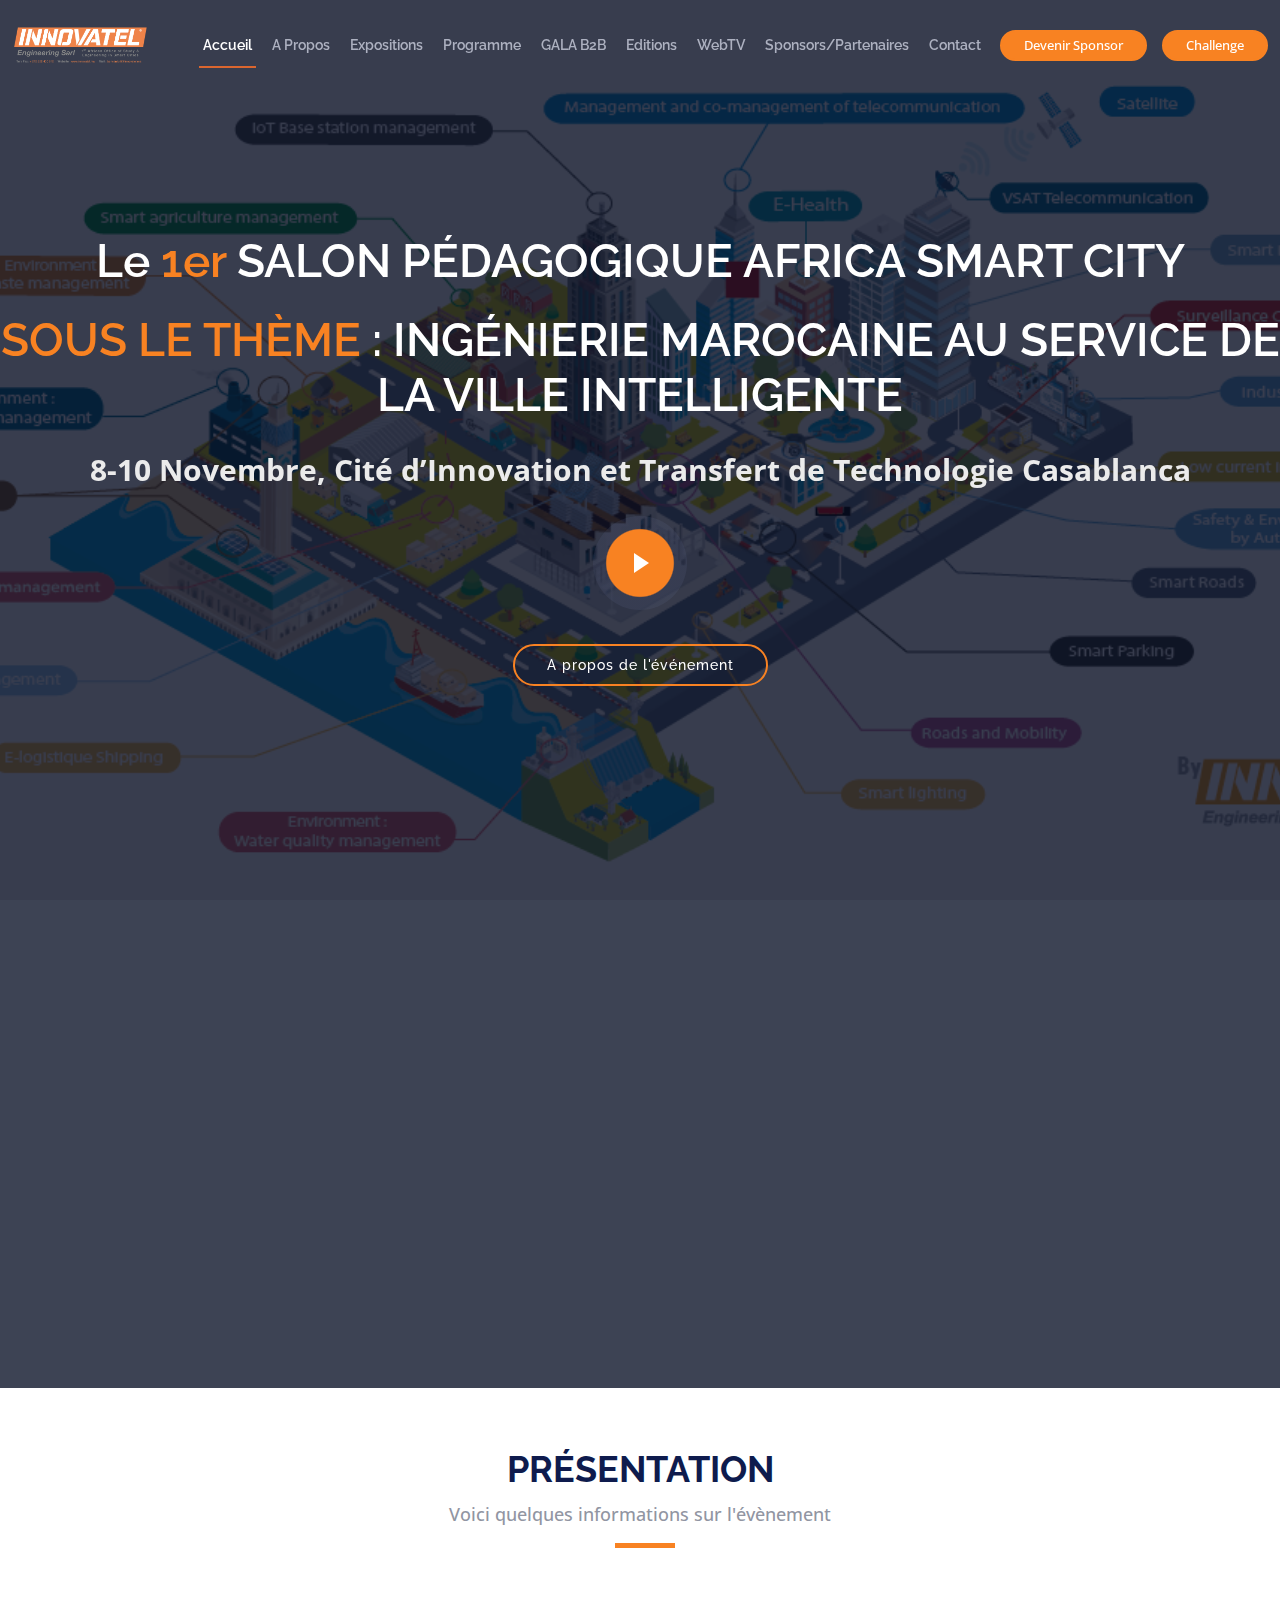
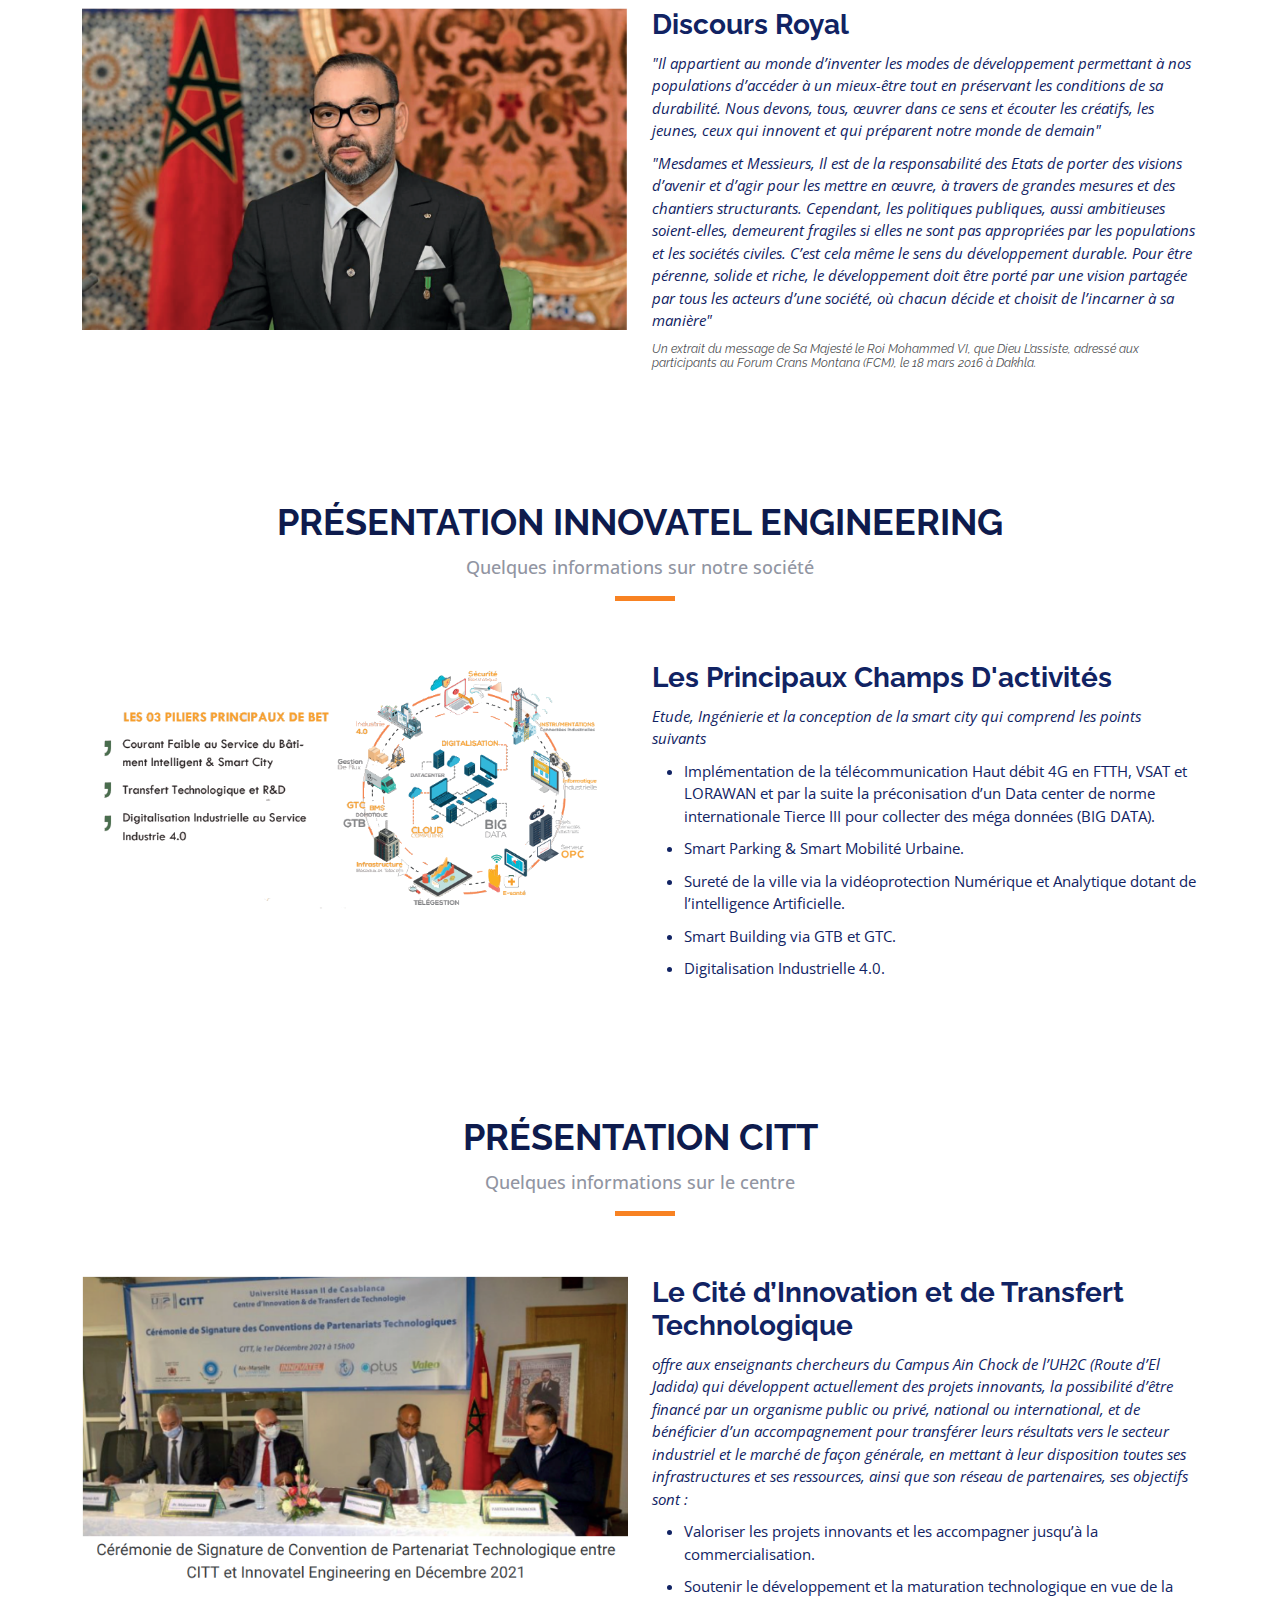
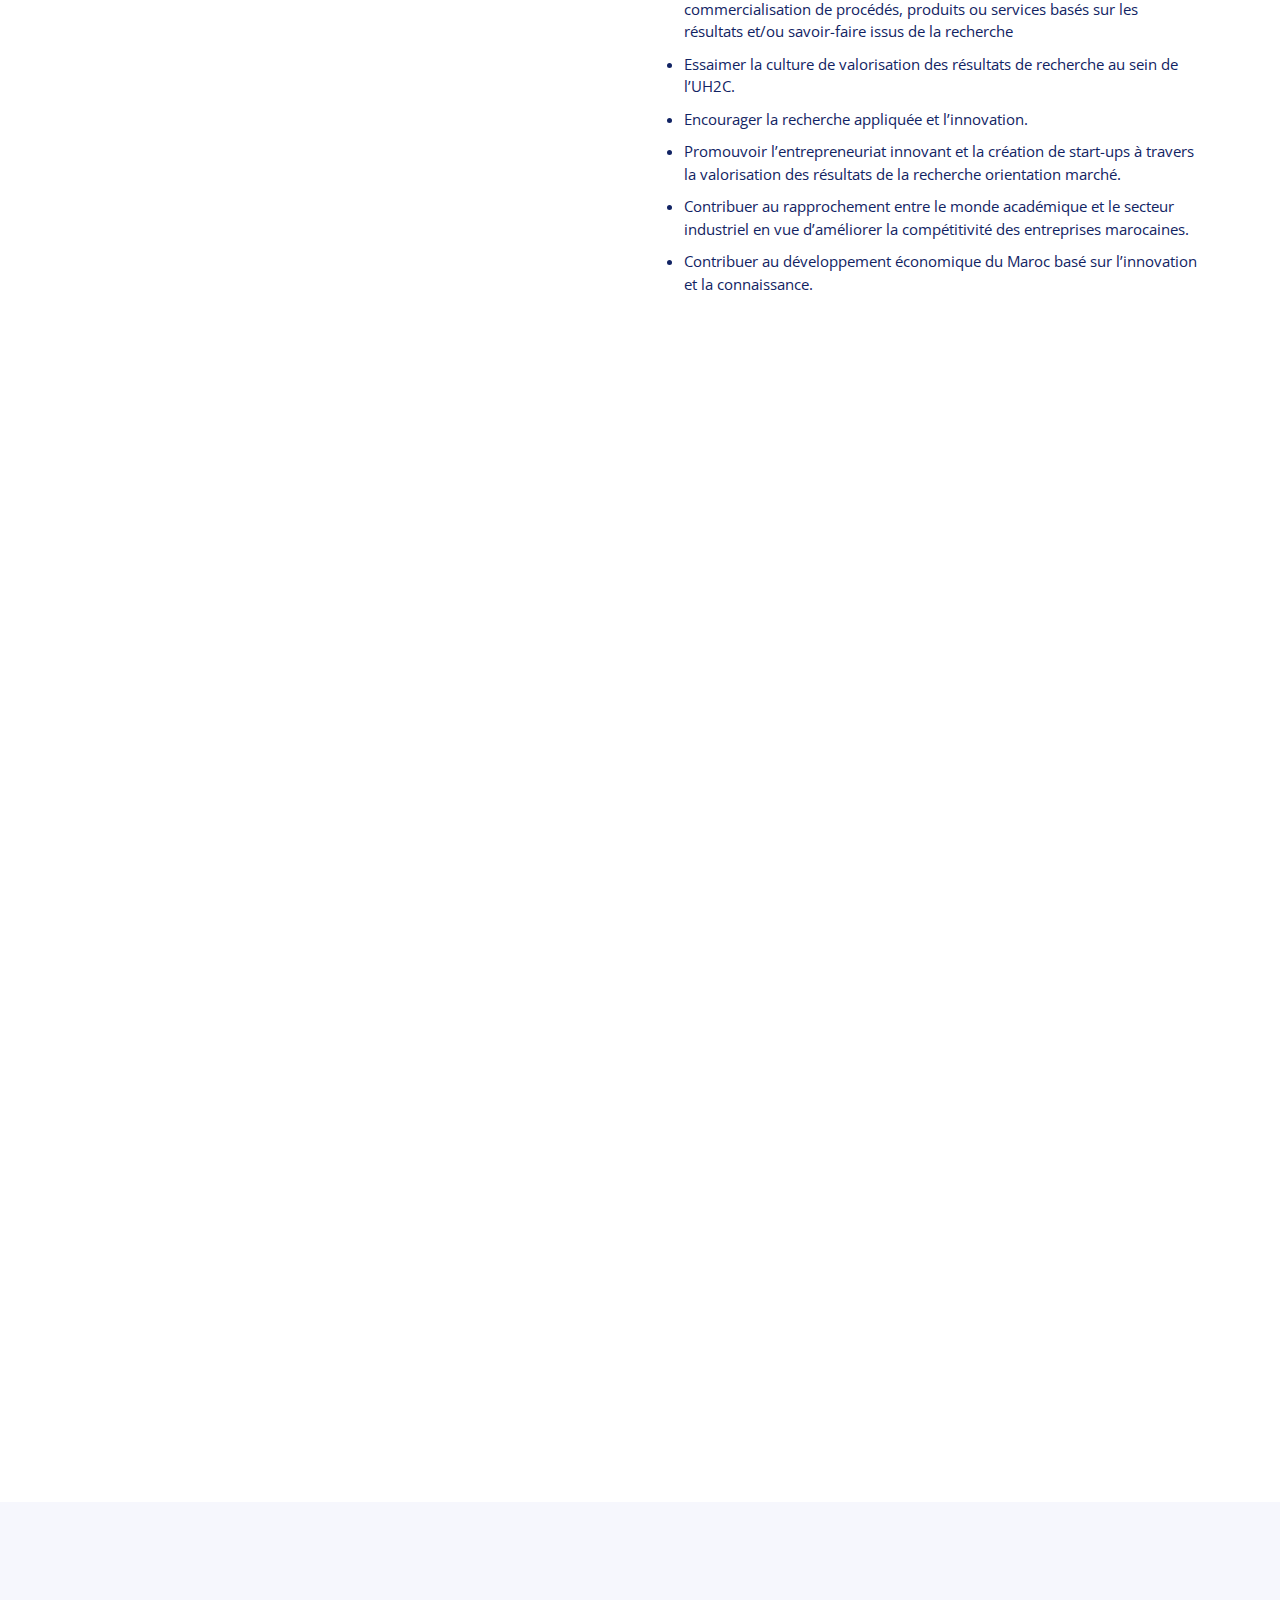
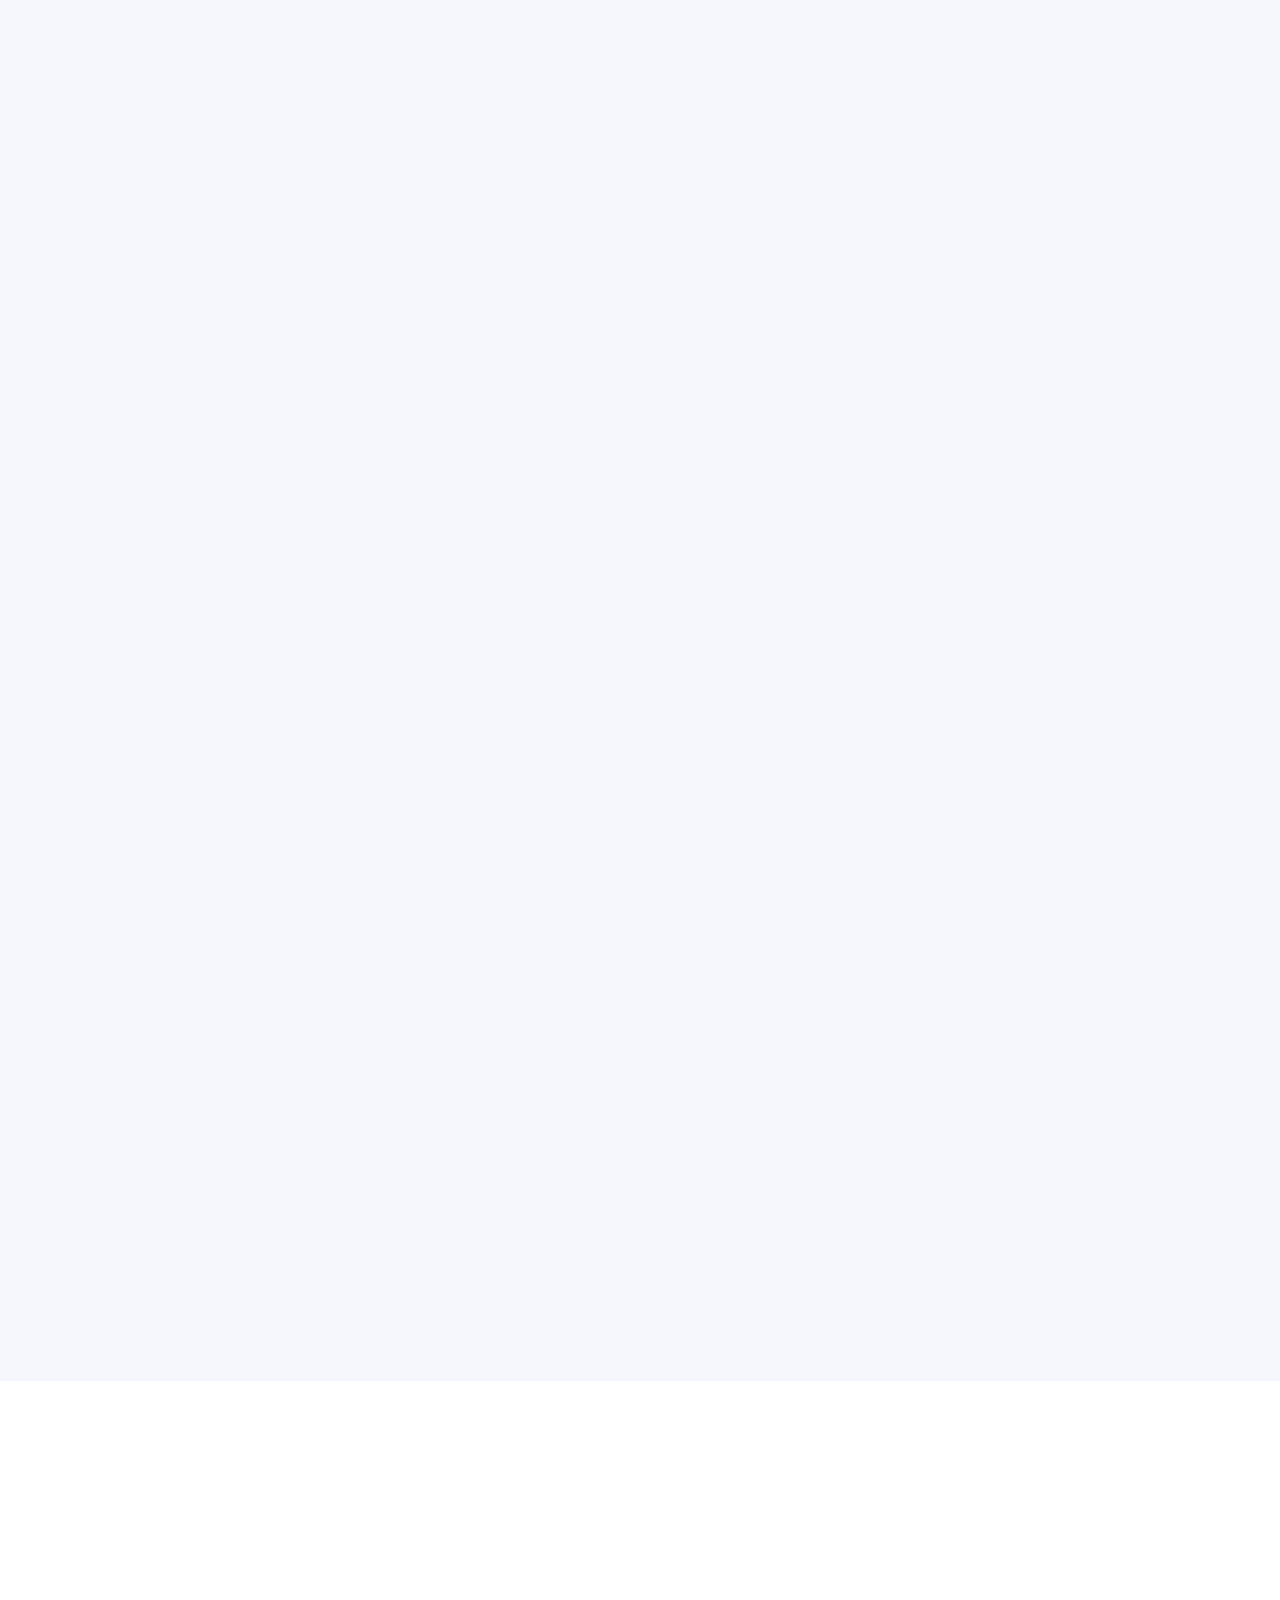
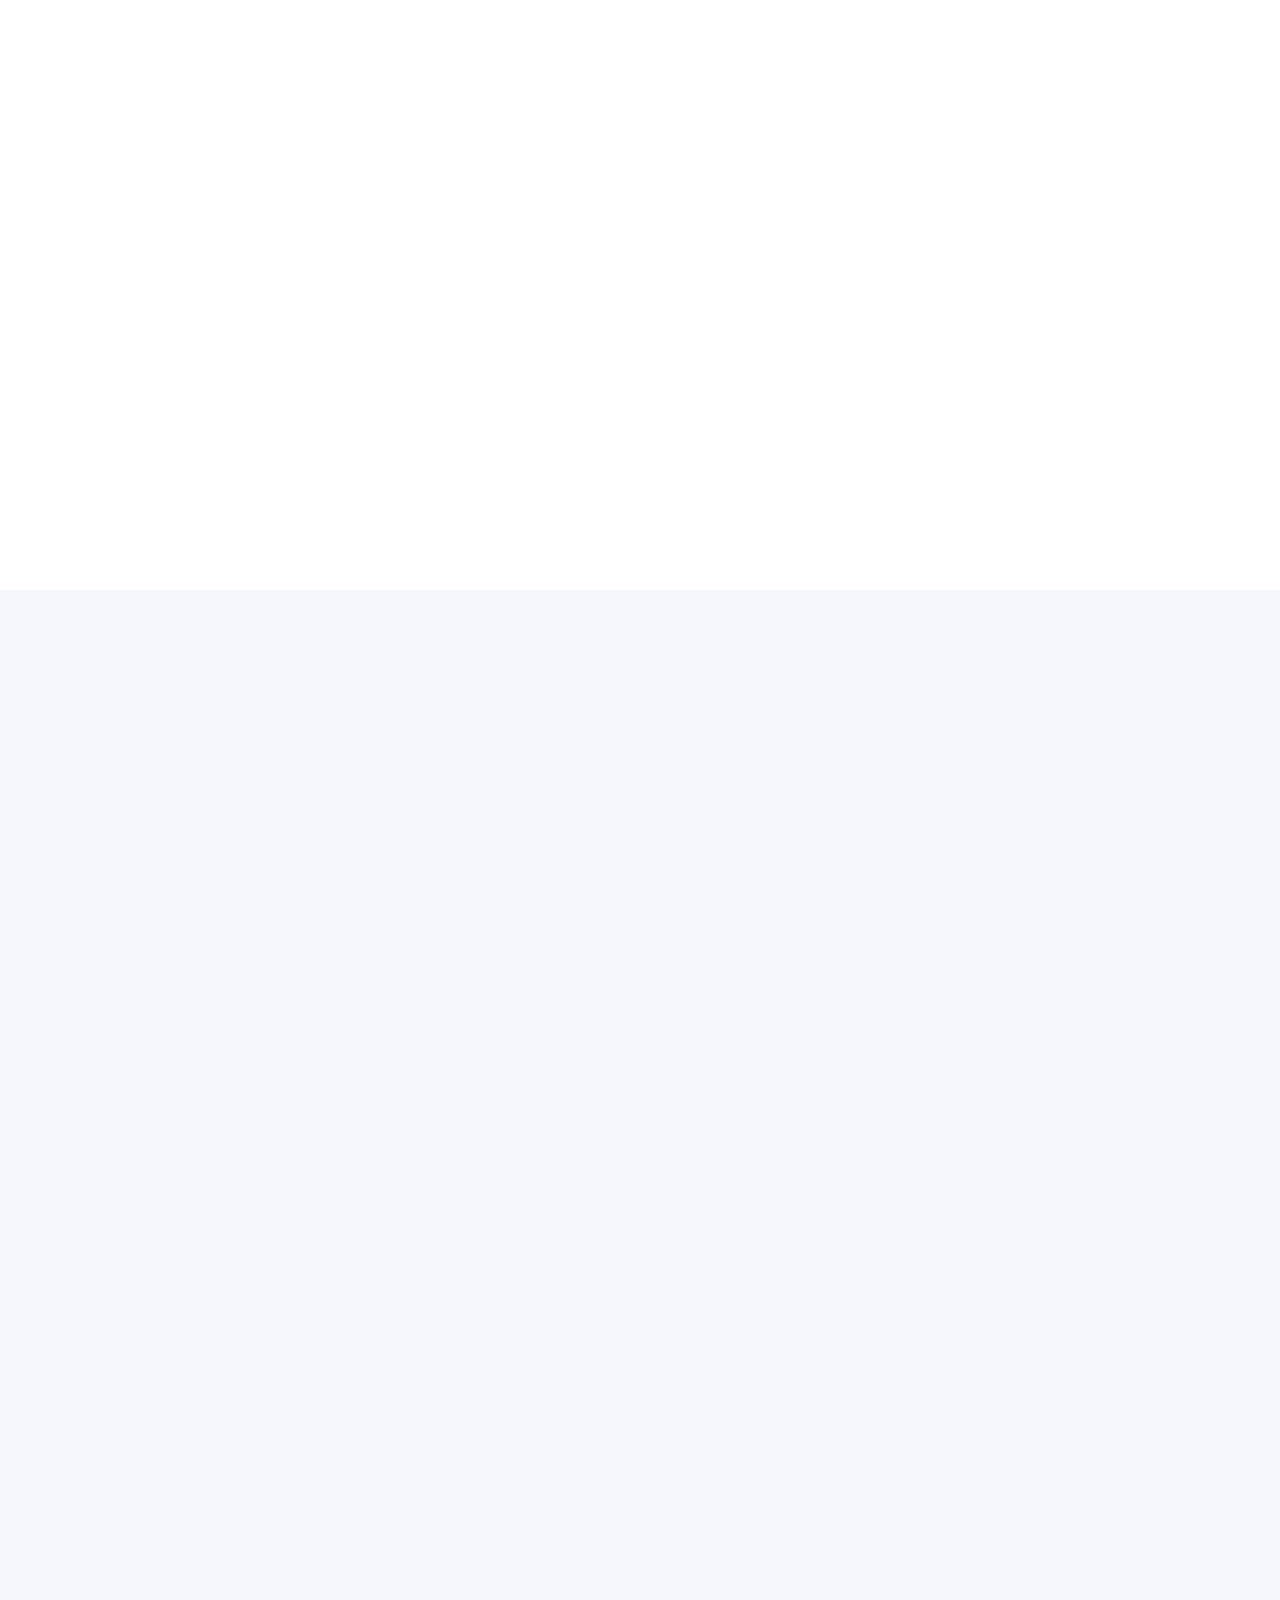
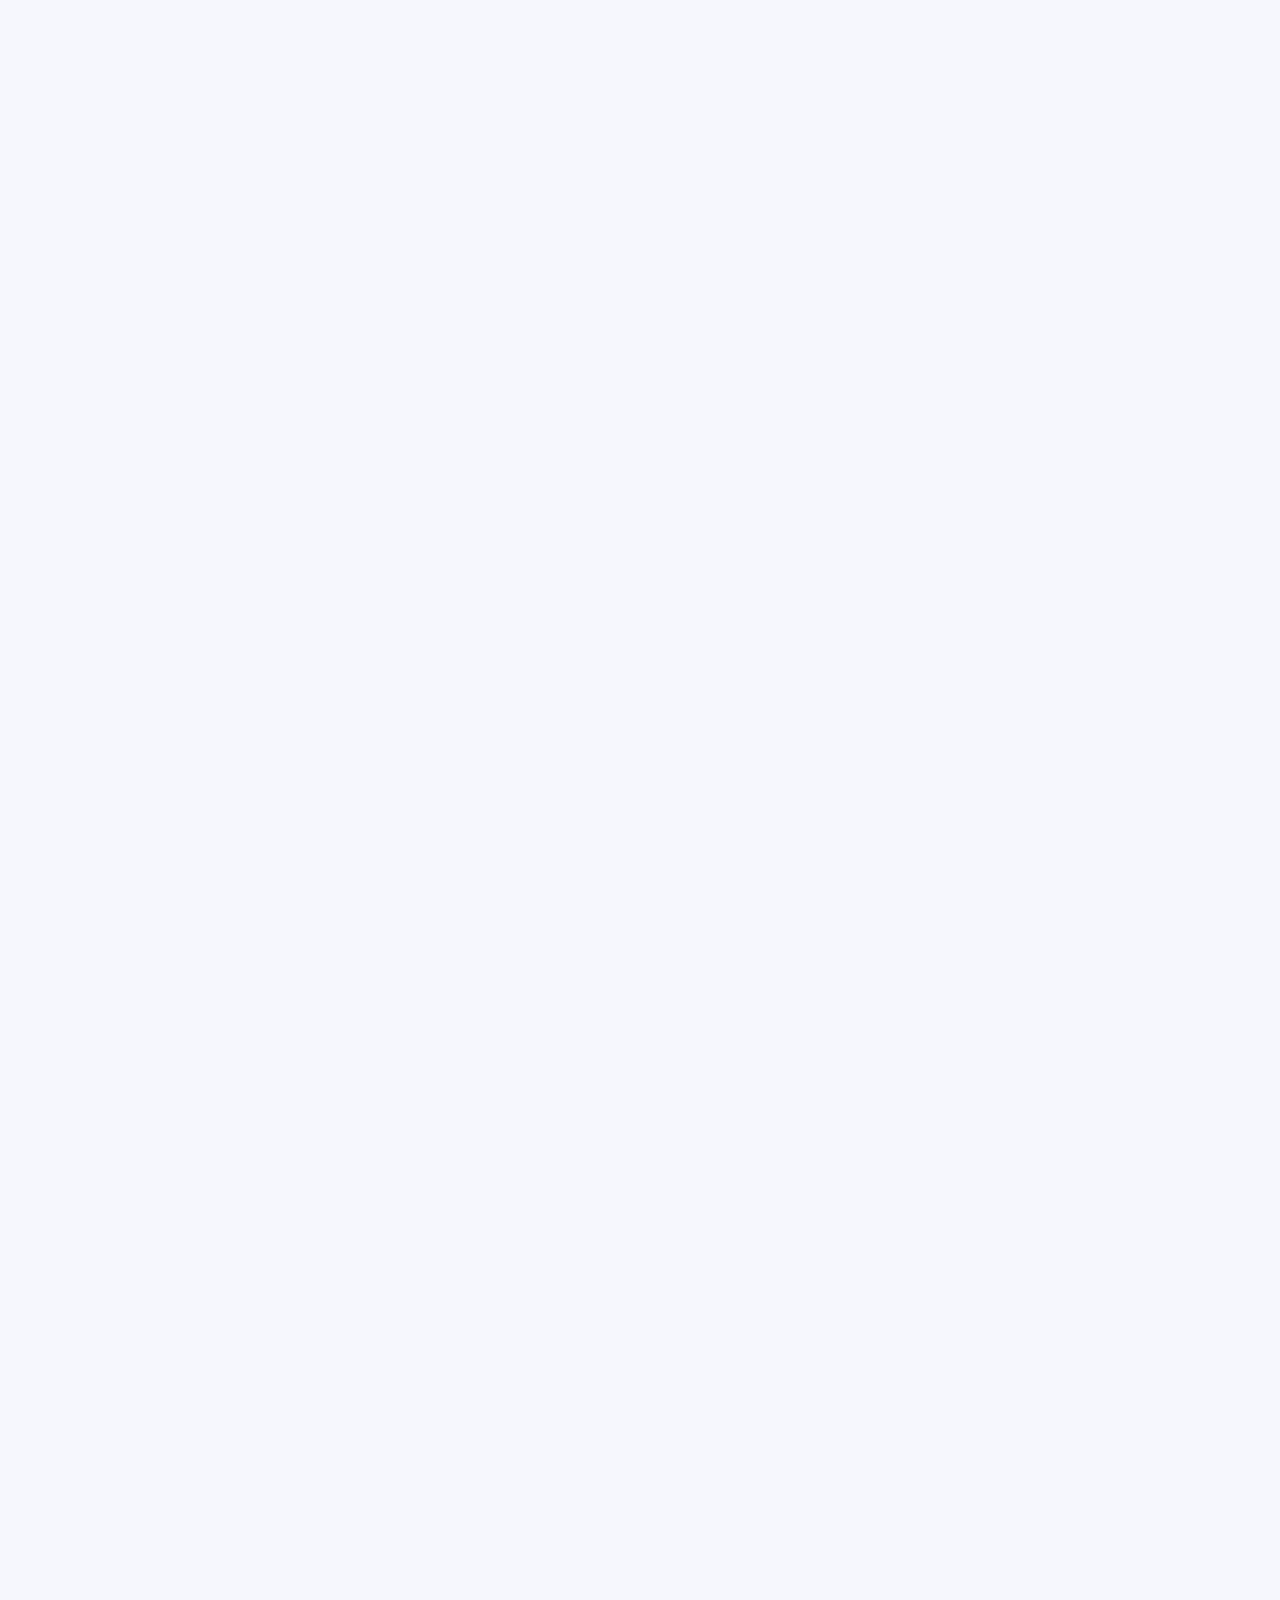
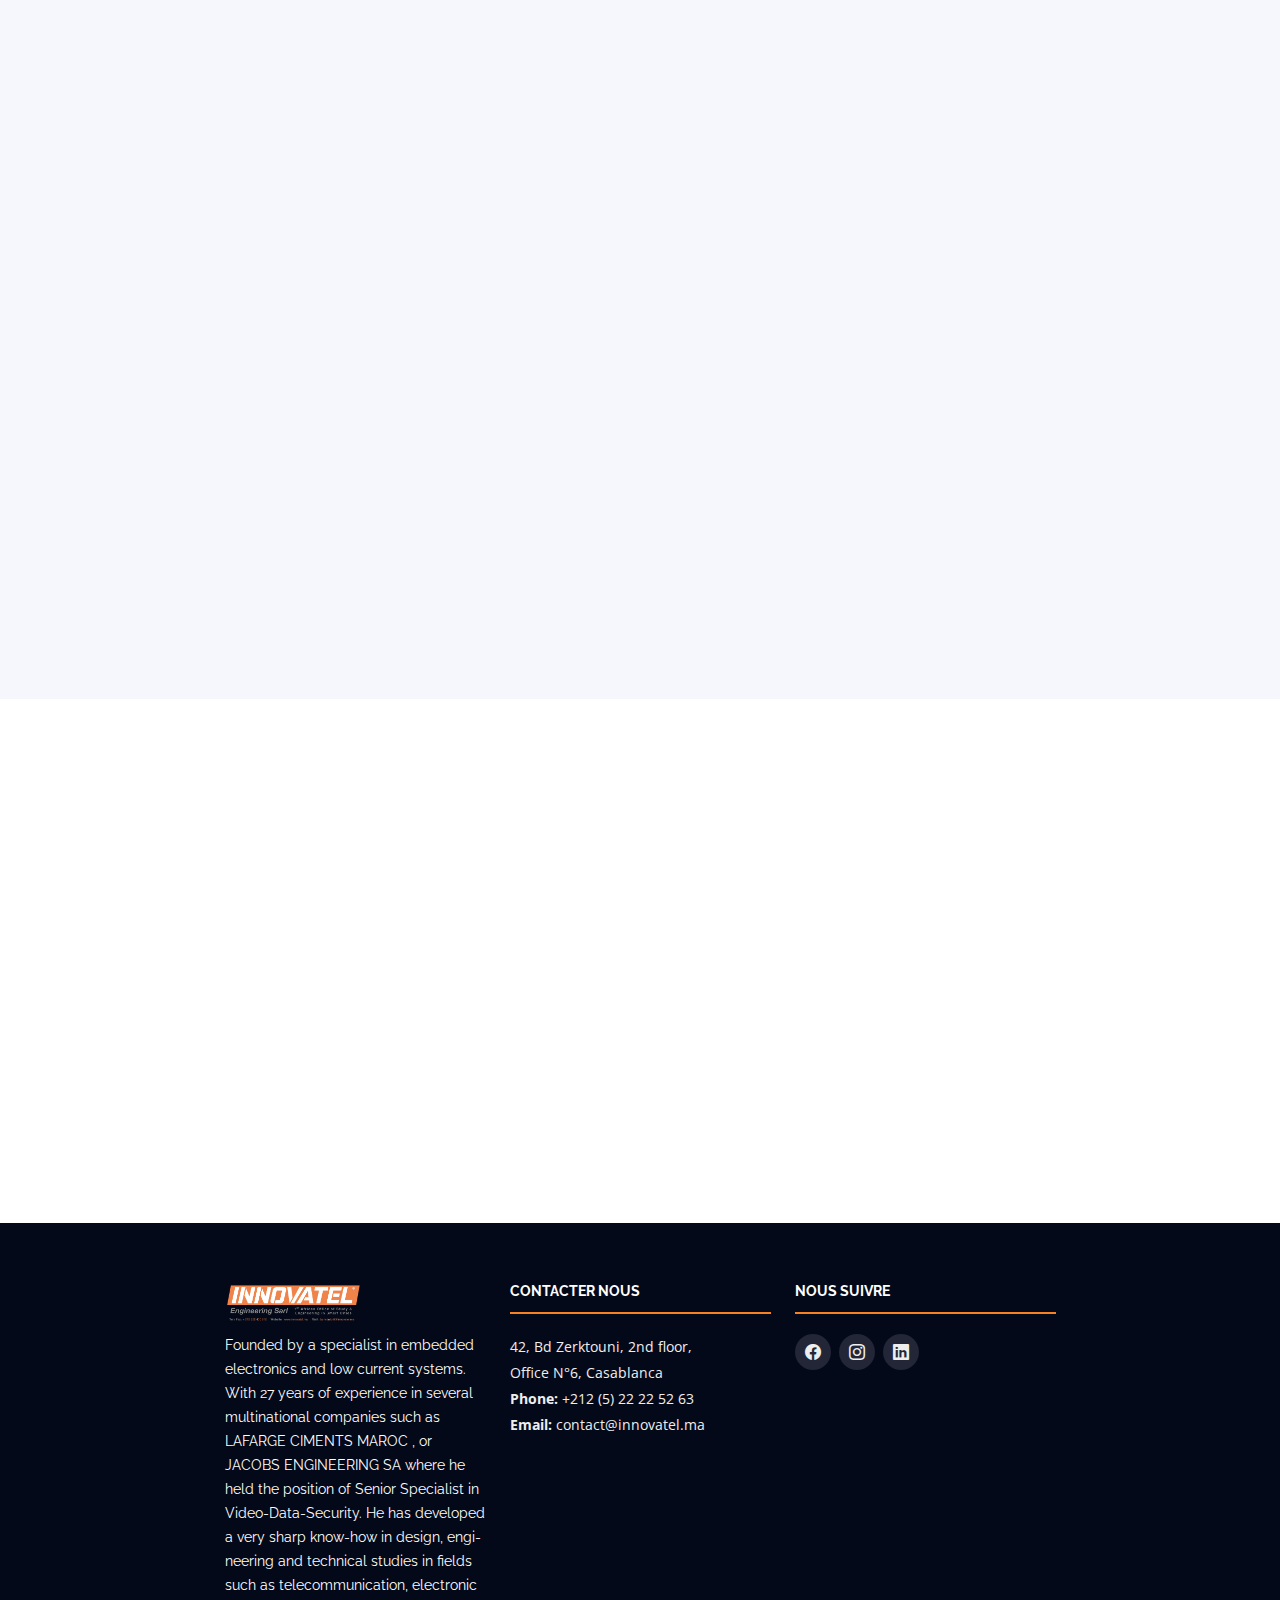
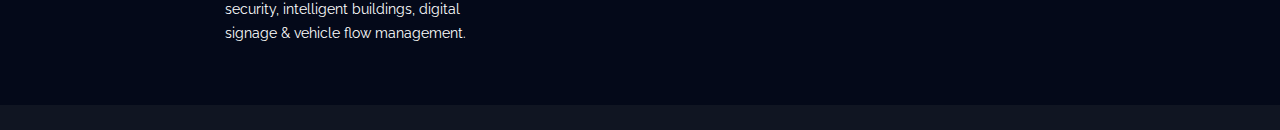
<file: TheEvent/index.html>
<!DOCTYPE html>
<html lang="en">

<head>
	<meta charset="utf-8">
	<meta content="width=device-width, initial-scale=1.0" name="viewport">

	<title>Event - Innovatel</title>
	<meta content="" name="description">
	<meta content="" name="keywords">

	<!-- Favicons -->
	<link href="assets/img/Inno-logo.png" rel="icon">

	<!-- Google Fonts -->
	<link
		href="https://fonts.googleapis.com/css?family=Open+Sans:300,300i,400,400i,700,700i|Raleway:300,400,500,700,800"
		rel="stylesheet">

	<!-- Vendor CSS Files -->
	<link href="assets/vendor/aos/aos.css" rel="stylesheet">
	<link href="assets/vendor/bootstrap/css/bootstrap.min.css" rel="stylesheet">
	<link href="assets/vendor/bootstrap-icons/bootstrap-icons.css" rel="stylesheet">
	<link href="assets/vendor/glightbox/css/glightbox.min.css" rel="stylesheet">
	<link href="assets/vendor/swiper/swiper-bundle.min.css" rel="stylesheet">

	<!-- Template Main CSS File -->
	<link href="assets/css/style.css" rel="stylesheet">
</head>

<body>

	<!-- ======= Header ======= -->
	<header id="header" class="d-flex align-items-center ">
		<div class="container-fluid container-xxl d-flex align-items-center">

			<div id="logo" class="me-auto">
				<a href="index.php" class="scrollto"><img src="assets/img/Inno-logo.png" alt="" title=""></a>
			</div>

			<nav id="navbar" class="navbar order-last order-lg-0">
				<ul>
					<li><a class="nav-link scrollto active" href="#hero">Accueil</a></li>
					<li><a class="nav-link scrollto" href="#about">A Propos</a></li>
					<li><a class="nav-link scrollto" href="#speakers">Expositions</a></li>
					<li><a class="nav-link scrollto" href="#schedule">Programme</a></li>
					<li><a class="nav-link scrollto" href="#venue">GALA B2B</a></li>
					<li><a class="nav-link scrollto" href="#hotels">Editions</a></li>
					<li><a class="nav-link scrollto" href="webtv.html">WebTV</a></li>
					<li><a class="nav-link scrollto" href="Sponsors.html">Sponsors/Partenaires</a></li>
					<li><a class="nav-link scrollto" href="#contact">Contact</a></li>
				</ul>
				<i class="bi bi-list mobile-nav-toggle"></i>
			</nav><!-- .navbar -->
			<a class="buy-tickets scrollto" href="#supporters">Devenir Sponsor</a>
			<a class="buy-tickets scrollto" href="Challenge/index.html">Challenge</a>
		</div>
	</header><!-- End Header -->

	<!-- ======= Hero Section ======= -->
	<section id="hero">
		<div class="hero-container" data-aos="zoom-in" data-aos-delay="100">
			<h1 class="mb-4 pb-0">Le<span> 1er</span> SALON PÉDAGOGIQUE AFRICA SMART CITY</h1>
			<h1 class="mb-4 pb-0"><span>SOUS LE THÈME </span>: INGÉNIERIE MAROCAINE AU SERVICE DE LA VILLE INTELLIGENTE
			</h1>
			<p class="mb-4 pb-0">8-10 Novembre, Cité d’Innovation et Transfert de Technologie Casablanca</p>
			<a href="https://www.facebook.com/plugins/video.php?height=252&href=https%3A%2F%2Fwww.facebook.com%2Fzikohacker.pirates%2Fvideos%2F423168526512201%2F&show_text=false&width=560&t=0"
				class="glightbox play-btn mb-4">
			</a>
			<a href="#about" class="about-btn scrollto">A propos de l'événement</a>
		</div>
	</section><!-- End Hero Section -->

	<main id="main">

		<!-- ======= About Section ======= -->
		<section id="about">
			<div class="container" data-aos="fade-up">
				<div class="row">
					<div class="col-lg-6">
						<h2>A propos de l'événement</h2>
						<p>Le Salon Pedagogic Africa Smart City a pour but de partager l’innovation, de promouvoir le
							progrès et
							d’encourager la coopération autour des grands défis de nos sociétés. Cet évènement sera un
							moment
							d’échanges privilégiés pendant lequel, tous les acteurs du secteur de l’innovation, sont
							invités à aborder
							des problématiques telles que La 5G, l’IIoT, Les Energies Renouvelables, l’Efficacité
							Energétique,
							l’infrastructure et le transport etc. Près de 1000 participants incluant des leaders de
							l’industrie, des
							partenaires africains, les mairies des villes y sont attendus. Cette édition 2022
							s’articulera autour de
							conférences, de keynotes, de panels, de concours, de rencontres privées, de démos et de
							stands d’exposition
							Le salon Pedagogic Africa Smart City sera organisé du 28 au 30 Septembre 2022 àCasablanca,
							autour
							du thème « Ingénierie Marocaine au service de la Ville Intelligente», avec 3 sous-thèmes :
							durabilité,
							opportunité et mobilité.
							Le Pedagogic Africa Smart City Challenge, verra la participation des intégrateurs de
							solutions smart city, entrepreneurs, décideurs et un consortium de chercheurs et startups
							innovants provenant des quatre coins du continent.</p>
					</div>
					<div class="col-lg-3">
						<h3>Vision</h3>
						<p>Le Pedagogic Africa Smart City Challenge se veut un évènement novateur et fédérateur,
							mobilisant toutes
							les parties prenantes autour des enjeux des territoires et des villes durables. Cet
							évènement se veut aussi
							un carrefour d’échange, d’expérimentation des solutions technologiques et de valorisation
							d’ingénierie, de
							compétences et d’expertises marocaines, pour créer une synergie collaborative entre les
							différents secteurs.</p>
					</div>
					<div class="col-lg-3">
						<h3>&nbsp;&nbsp;&nbsp; Avantages P A S C</h3>
						<ul>
							<li>Innovation: Une vitrine technologique et industrielle</li>
							<li>Challenge: Une experience pédagogique et innovante</li>
							<li>Projection: Une plateforme de transmission et de partage</li>
							<li>Convergence: Un outil international de rayonnement et de coopération</li>
						</ul>
					</div>
				</div>
			</div>
		</section><!-- End About Section -->

		<section id="speakers-details">
			<div class="container">
				<div class="section-header">
					<h2>Présentation</h2>
					<p>Voici quelques informations sur l'évènement</p>
				</div>

				<div class="row">
					<div class="col-md-6">
						<img src="assets/img/king.png" alt="Speaker 1" class="img-fluid">
					</div>

					<div class="col-md-6">
						<div class="details">
							<h2>Discours Royal</h2>
							<p>"Il appartient au monde d’inventer les modes de développement permettant à nos
								populations d’accéder à un mieux-être tout en préservant les conditions de sa
								durabilité.
								Nous devons, tous, œuvrer dans ce sens et écouter les créatifs, les jeunes, ceux qui
								innovent et qui préparent notre monde de demain"</p>

							<p>"Mesdames et Messieurs,
								Il est de la responsabilité des Etats de porter des visions d’avenir et d’agir pour les
								mettre en
								œuvre, à travers de grandes mesures et des chantiers structurants.
								Cependant, les politiques publiques, aussi ambitieuses soient-elles, demeurent fragiles
								si elles
								ne sont pas appropriées par les populations et les sociétés civiles. C’est cela même le
								sens du
								développement durable.
								Pour être pérenne, solide et riche, le développement doit être porté par une vision
								partagée par
								tous les acteurs d’une société, où chacun décide et choisit de l’incarner à sa manière"
							</p>
							<h4>Un extrait du message de Sa Majesté le Roi Mohammed VI, que Dieu L’assiste, adressé aux
								participants au Forum Crans Montana
								(FCM), le 18 mars 2016 à Dakhla.</h4>
						</div>
					</div>

				</div>
			</div>

		</section>
		<section id="speakers-details">
			<div class="container">
				<div class="section-header">
					<h2>Présentation Innovatel Engineering</h2>
					<p>Quelques informations sur notre société</p>
				</div>

				<div class="row">
					<div class="col-md-6">
						<img src="assets/img/innovatel.png" alt="Speaker 1" class="img-fluid">
					</div>

					<div class="col-md-6">
						<div class="details">
							<h2>Les Principaux Champs D'activités</h2>
							<p>Etude, Ingénierie et la conception de la smart city qui comprend les points suivants
							</p>
							<ul>
								<li>Implémentation de la télécommunication Haut débit 4G en FTTH, VSAT et LORAWAN et par
									la suite la préconisation d’un Data center de norme internationale Tierce III pour
									collecter des méga données (BIG DATA).</li>
								<li>Smart Parking & Smart Mobilité Urbaine.</li>
								<li>Sureté de la ville via la vidéoprotection Numérique et Analytique dotant de
									l’intelligence Artificielle.</li>
								<li>Smart Building via GTB et GTC.</li>
								<li>Digitalisation Industrielle 4.0.</li>
							</ul>
						</div>
					</div>

				</div>
			</div>

		</section>

		<section id="speakers-details">
			<div class="container">
				<div class="section-header">
					<h2>Présentation CITT</h2>
					<p>Quelques informations sur le centre</p>
				</div>

				<div class="row">
					<div class="col-md-6">
						<img src="assets/img/citt.png" alt="Speaker 1" class="img-fluid">
					</div>

					<div class="col-md-6">
						<div class="details">
							<h2>Le Cité d’Innovation et de Transfert Technologique</h2>
							<p>offre aux
								enseignants chercheurs du Campus Ain Chock de l’UH2C (Route d’El Jadida)
								qui développent actuellement des projets innovants, la possibilité d’être
								financé par un organisme public ou privé, national ou international, et de
								bénéficier d’un accompagnement pour transférer leurs résultats vers le secteur
								industriel et le marché de façon générale, en mettant à leur disposition toutes
								ses infrastructures et ses ressources, ainsi que son réseau de partenaires, ses
								objectifs sont :</p>
							</p>
							<ul>
								<li>Valoriser les projets innovants et les accompagner jusqu’à la commercialisation.
								</li>
								<li>Soutenir le développement et la maturation technologique en vue de la
									commercialisation de procédés, produits ou services basés sur les résultats et/ou
									savoir-faire issus de la recherche</li>
								<li>Essaimer la culture de valorisation des résultats de recherche au sein de l’UH2C.
								</li>
								<li>Encourager la recherche appliquée et l’innovation.</li>
								<li>Promouvoir l’entrepreneuriat innovant et la création de start-ups à travers la
									valorisation des résultats de la recherche orientation marché.</li>
								<li>Contribuer au rapprochement entre le monde académique et le secteur industriel en
									vue d’améliorer la compétitivité des entreprises marocaines.</li>
								<li>Contribuer au développement économique du Maroc basé sur l’innovation et la
									connaissance.</li>
							</ul>
						</div>
					</div>

				</div>
			</div>

		</section>

		<!-- ======= Speakers Section ======= -->
		<section id="speakers">
			<div class="container" data-aos="fade-up">
				<div class="section-header">
					<h2>Espaces Expositions</h2>
					<p>L'espace du déroulement de l'l’évènement</p>
				</div>

				<div class="row">
					<div class="col-lg-4 col-md-6">
						<div class="speaker" data-aos="fade-up" data-aos-delay="100">
							<img src="assets/img/rend.jpg" alt="Speaker 1" class="img-fluid">
							<div class="details">
								<h3><a href="exposition.html">Explorer</a></h3>
								<p></p>
								<div class="social">

								</div>
							</div>
						</div>
					</div>
					<div class="col-lg-4 col-md-6">
						<div class="speaker" data-aos="fade-up" data-aos-delay="200">
							<img src="assets/img/expositions/rend 2 1.jpg" alt="Speaker 2" class="img-fluid">
							<div class="details">
								<h3><a href="exposition.html">Explorer</a></h3>
								<p></p>
								<div class="social">

								</div>
							</div>
						</div>
					</div>
					<div class="col-lg-4 col-md-6">
						<div class="speaker" data-aos="fade-up" data-aos-delay="300">
							<img src="assets/img/expositions/salle_de_conference1.jpg" alt="Speaker 3"
								class="img-fluid">
							<div class="details">
								<h3><a href="exposition.html">Explorer</a></h3>
								<p></p>
								<div class="social">

								</div>
							</div>
						</div>
					</div>
				</div>
			</div>
			</div>

		</section>
		<!-- End Speakers Section -->
		<section id="speakers">
			<div class="container" data-aos="fade-up">
				<div class="section-header">
					<h2>EDITORIAL</h2>
				</div>

				<div class="row d-flex justify-content-center">
					<div class="col-lg-3 col-md-6">
						<div class="speaker" data-aos="fade-up" data-aos-delay="100">
							<img src="assets/img/rifi.png" alt="Speaker 1" class="img-fluid">
							<div class="details">
								<h3><a href="exposition.html">Riffi Mounir</a></h3>
								<p>Président du Comité <br> Scientifique</p>
								<div class="social">

								</div>
							</div>
						</div>
					</div>
					<div class="col-lg-3 col-md-6">
						<div class="speaker" data-aos="fade-up" data-aos-delay="200">
							<img src="assets/img/bennani.png" alt="Speaker 2" class="img-fluid">
							<div class="details">
								<h3><a href="exposition.html">Bennani Lotfi</a></h3>
								<p>Président du Comité Technologique et Ingénierie</p>
								<div class="social">

								</div>
							</div>
						</div>
					</div>
				</div>
			</div>
			</div>

		</section><!-- End Speakers Section -->

		<!-- ======= Schedule Section ======= -->
		<section id="schedule" class="section-with-bg">
			<div class="container" data-aos="fade-up">
				<div class="section-header">
					<h2>Programme de l'événement</h2>
					<p>Voici notre calendrier des événements</p>
				</div>

				<ul class="nav nav-tabs" role="tablist" data-aos="fade-up" data-aos-delay="100">
					<li class="nav-item">
						<a class="nav-link active" href="#day-1" role="tab" data-bs-toggle="tab">Jour 1 – 08 Novembre 2022</a>
					</li>
					<li class="nav-item">
						<a class="nav-link" href="#day-2" role="tab" data-bs-toggle="tab">Jour 2 – 09 Novembre 2022</a>
					</li>
				</ul>

				<h3 class="sub-heading">Les horaires de chaque phase de l'événement</h3>

				<div class="tab-content row justify-content-center" data-aos="fade-up" data-aos-delay="200">

					<!-- Schdule Day 1 -->
					<div role="tabpanel" class="col-md-12 col-lg-12 tab-pane fade show active" id="day-1">

						<div class="row schedule-item">
							<div class="col-md-2"><time>09h00 au 13h00</time></div>
							<div class="col-md-10">
								<h4>Cérémonie d'ouverture officielle</h4>
								<ul>
									<li>Réception des participants</li>
									<li>Allocutions :
										<ul>
											<li>Le Ministère de l'Enseignement supérieur, de la Recherche scientifique
												et de l'innovation</li>
											<li>Le Ministère de l'Inclusion économique, de la Petite entreprise, de
												l'Emploi et des Compétences</li>
											<li>Le ministère de l'Industrie et du Commerce</li>
											<li>Le Ministère délégué chargé de la Transition numérique et de la Réforme
												administrative</li>
											<li>Le Wali de la région Casablanca - Settat</li>
											<li>La Mairie du Grand Casablanca</li>
											<li>La Mairie de la Ville de Rabat</li>
											<li>La Mairie de la Ville de Marrakech</li>
											<li>Le Président de l’Université Hassan II</li>
											<li>Le Directeur de la Cité d’Innovation et de Transfert de Technologie</li>
											<li>Le Fondateur de l’évènement : Innovatel Engineering</li>
										</ul>
									</li>
									<li>Remise des prix pour les gagnants : Pedagogic Africa Smart City Challange 2022
									</li>
									<li>Inauguration du Smart city pédagogique Africa et visite des Stands</li>
									<li>Déjeunée</li>
								</ul>
							</div>
						</div>

						<div class="row schedule-item">
							<div><time>Plénière I</time></div><br>
							<div class="col-md-2"><time>14h30 au 17h30</time></div>
							<div class="col-md-12">
								<ul>
									<li>
										<h4>Smart Mobilité Urbaine et Infrastructure Territoriale au Service de Smart Cities</h4>
										Intervenants :
										<ul>
											<li>
												<span>L’Impact de la Sûreté de
												la Ville sur la Sécurité des
												Citoyens</span>
												<ul>
													<li>
														Maître
														d’ouvrage
													</li>
													<li>
														Wilaya
														de la Ville
													</li>
													<li>
														Association
														représentante
														des Citoyens
													</li>
													<li>
														Wilaya de
														Grand
														Casablanca
													</li>
													<li>
														Group Hanwha et
														AB Protection
													</li>
													<li>
														BET:
														SEFTYMAR
													</li>
												</ul>
											</li>
											<li>
												<span>La Fluidité de la Route
												contre la Congestion de la
												Circulation Routière</span>
												<ul>
													<li>
														BET : INNOVATEL
														ENGINEERING
													</li>
													<li>
														Maître
														d’ouvrage

													</li>
													<li>
														SociétéIntégrateur
														ou fabricant des
														Solutions (Sponsor
														de l’Evènement)
													</li>
													<li>
														Association
														représentante
														des Citoyens
													</li>
												</ul>
											</li>
										</ul>
									</li>
									<li>
										<h4>L’intelligence du Transport Public Vert et écologique
											(Trame, busway, Bus électrique) à travers l’instauration de Smart Parking
										</h4>
										Intervenants :
										<ul>
											<li>Maître
												d’ouvrage
											</li>
											<li>BET : CID
												INNOVATEL
												ENGINEERING</li>
											<li>Casa Transport et Rabat
												Transport</li>
											<li>Société Intégrateur ou
												fabricant des
												Solutions (Sponsor de
												l’Evènement)</li>
											<li>Association représentante
												des Citoyens</li>
										</ul>
									</li>
								</ul>
							</div>
						</div>
					</div>
					<!-- End Schdule Day 1 -->

					<!-- Schdule Day 2 -->
					<div role="tabpanel" class="col-lg-9  tab-pane fade" id="day-2">

						<div class="row schedule-item">
							<div><time>Plénière II</time></div>
							<div class="col-md-2"><time>09h30 au 10h30</time></div>
							<div class="col-md-10">
								<ul>
									<li>
										<h4>Smart Lighting et Energie au Service de Smart Cities</h4>
										Intervenants :
										<ul>
											<li>Maître
												d’ouvrage
											</li>
											<li>Association
												représentante
												des Citoyens</li>
											<li>Société Intégrateur
												ou fabricant des
												Solutions (Sponsor de
												l’Evènement)</li>
											<li>BET : Atomas
												Ingénierie</li>
										</ul>
									</li>
								</ul>
							</div>
						</div>

						<div class="row schedule-item">
							<div><time>Plénière IIl</time></div>
							<div class="col-md-2"><time>11h au 12h30</time></div>
							<div class="col-md-10">
								<ul>
									<li>
										<h4>Télécommunication et Transformation Digitale aux Services de Smart Cities
										</h4>
										Intervenants :
										<ul>
											<li>Maître
												d’ouvrage
											</li>
											<li>Opérateur de
												Télécoms Sponsor
												de l’Evènement</li>
											<li>Bureau d’étude
												et d’Ingénierie
												Spécialisé</li>
											<li>Association
												représentante
												des Citoyens</li>
											<li>
												Société Intégrateur ou
												fabricant des Solutions
												(Sponsor de l’Evènement)
											</li>
										</ul>
									</li>
								</ul>
							</div>
						</div>

						<div class="row schedule-item">
							<div><time>Plénière lV</time></div>
							<div class="col-md-2"><time>14h30 au 17h30</time></div>
							<div class="col-md-10">
								<ul>
									<li>
										<h4>Smart Environnement Durable au Service de la Ville Verte</h4>
										Intervenants :
										<ul>
											<li>
												<span>L’impact des Villes Vertes
												sur l’Environnement Durable</span>
												<ul>
													<li>
														SADV, SAEDM
														et Ville ZENATA
													</li>
													<li>
														BET : 
													</li>
													<li>
														Association
														représentante
														des Citoyens
													</li>
													<li>
														Société Intégrateur
														ou fabricant des
														Solutions (Sponsor
														de l’Evènement)
													</li>
												</ul>
											</li>
											<li>
												<span>Optimisation des ressources
												en Eau Potable et Irrigation</span>
												<ul>
													<li>
														Maître
														d’ouvrage
													</li>
													<li>
														BET : ADI
													</li>
													<li>
														Association
														représentante
														des Citoyens
													</li>
													<li>
														Société Intégrateur
														ou fabricant des
														Solutions (Sponsor
														de l’Evènement)
													</li>
												</ul>
											</li>
										</ul>
									</li>
								</ul>
							</div>
						</div>
					</div>
				</div>

			</div>

		</section><!-- End Schedule Section -->

		<!-- ======= Venue Section ======= -->
		<section id="venue">

			<div class="container-fluid" data-aos="fade-up">

				<div class="section-header">
					<h2>GALA B2B</h2>
					<p></p>
				</div>

				<div class="row g-0">
					<div class="col-lg-6 venue-info">
						<div class="row justify-content-center">
							<div class="col-11 col-lg-8 position-relative">
								<h3>LA CULTURE MAROCAINE AU SERVICE DE SMART CITIES</h3>
								<p>Dans le but de valoriser les start-ups qui ont remporté les prix des
									4 meilleurs projets, dans une ambiance festive et chaleureuse, le
									Pédagogic Africa Smart City lance un Gala B2B sous le thème : «
									LA CULTURE MAROCAINE AU SERVICE DE SMART CITIES », qui
									sera organisé le 10 November à la Cité d’Innovation et Transfert
									de Technologie Casablanca, pour un bon partage et pour
									commémorer cette excellence et réussite ainsi pour renouer des
									relations avec nos invités et parties prenantes.</p>
							</div>
						</div>
					</div>
					<div class="col-lg-6 venue-info">
						<div class="row justify-content-center">
							<div class="col-11 col-lg-8 position-relative">
								<h3>Les objectifs du Gala :</h3>
								<ul>
									<li>Promouvoir et émerger l’excellence, l’innovation et la créativité.</li>
									<li>Célébrer le gala Gots talent.</li>
									<li>Echanger à propos des challenges et avantages de la Smart City.</li>
									<li>Partager l’expérience et encourager la coopération.</li>
									<li>Aborder les enjeux et les problématiques de la smart city.</li>
								</ul>
							</div>
						</div>
					</div>
				</div>

			</div>

		</section><!-- End Venue Section -->

		<!-- ======= Hotels Section ======= -->
		<section id="hotels" class="section-with-bg">

			<div class="container" data-aos="fade-up">
				<div class="section-header">
					<h2>Editions Event Précédents</h2>
				</div>

				<div class="row" data-aos="fade-up" data-aos-delay="100">

					<div class="col-lg-4 col-md-6">
						<div class="hotel">
							<div class="hotel-img">
								<img src="assets/img/1.png" alt="Hotel 1" class="img-fluid">
							</div>
						</div>
					</div>

					<div class="col-lg-4 col-md-6">
						<div class="hotel">
							<div class="hotel-img">
								<img src="assets/img/2.png" alt="Hotel 2" class="img-fluid">
							</div>
						</div>
					</div>

					<div class="col-lg-4 col-md-6">
						<div class="hotel">
							<div class="hotel-img">
								<img src="assets/img/3.png" alt="Hotel 3" class="img-fluid">
							</div>
						</div>
					</div>

				</div>
			</div>

			<div class="container" data-aos="fade-up">
				<div class="section-header">
					<p>1ère Edition du Concours de l’Innovation Africaine CIA 2017</p>
				</div>

				<div class="row" data-aos="fade-up" data-aos-delay="100">

					<div class="col-lg-3 col-md-6">
						<div class="hotel">
							<div class="hotel-img">
								<img src="assets/img/4.png" alt="Hotel 1" class="img-fluid">
							</div>
						</div>
					</div>

					<div class="col-lg-3 col-md-6">
						<div class="hotel">
							<div class="hotel-img">
								<img src="assets/img/5.png" alt="Hotel 2" class="img-fluid">
							</div>
						</div>
					</div>

					<div class="col-lg-3 col-md-6">
						<div class="hotel">
							<div class="hotel-img">
								<img src="assets/img/6.png" alt="Hotel 3" class="img-fluid">
							</div>
						</div>
					</div>

					<div class="col-lg-3 col-md-6">
						<div class="hotel">
							<div class="hotel-img">
								<img src="assets/img/7.png" alt="Hotel 3" class="img-fluid">
							</div>
						</div>
					</div>

				</div>
			</div>

			<div class="container" data-aos="fade-up">
				<div class="section-header">
					<p>2ème Edition du concours de l’innovation Africaine CIA 2018</p>
				</div>

				<div class="row" data-aos="fade-up" data-aos-delay="100">

					<div class="col-lg-6 col-md-6 d-flex justify-content-end">
						<div class="hotel">
							<div class="hotel-img">
								<img src="assets/img/9.png" alt="Hotel 2" class="img-fluid">
							</div>
						</div>
					</div>

					<div class="col-lg-6 col-md-6 d-flex justify-content-start">
						<div class="hotel">
							<div class="hotel-img">
								<img src="assets/img/10.png" alt="Hotel 3" class="img-fluid">
							</div>
						</div>
					</div>
				</div>
			</div>

			<div class="container" data-aos="fade-up">
				<div class="section-header">
					<p>7ème Edition du congrès Arabe d’Innovation 2018 au Maroc</p>
				</div>

				<div class="row" data-aos="fade-up" data-aos-delay="100">

					<div class="col-lg-12 d-flex justify-content-center">
						<div class="hotel">
							<div class="hotel-img">
								<img src="assets/img/11.png" alt="Hotel 1" class="img-fluid">
							</div>
						</div>
					</div>
				</div>
			</div>

			<div class="container" data-aos="fade-up">
				<div class="section-header">
					<p>Sponsor de 10 Maisonnetes lors de la Compétition Solar Decathlon Africa SDA 2019</p>
				</div>

				<div class="row" data-aos="fade-up" data-aos-delay="100">

					<div class="col-lg-4 col-md-6">
						<div class="hotel">
							<div class="hotel-img">
								<img src="assets/img/12.png" alt="Hotel 1" class="img-fluid">
							</div>
						</div>
					</div>

					<div class="col-lg-4 col-md-6">
						<div class="hotel">
							<div class="hotel-img">
								<img src="assets/img/13.png" alt="Hotel 2" class="img-fluid">
							</div>
						</div>
					</div>

					<div class="col-lg-4 col-md-6">
						<div class="hotel">
							<div class="hotel-img">
								<img src="assets/img/15.png" alt="Hotel 1" class="img-fluid">
							</div>
						</div>
					</div>

				</div>
				<div class="section-header">
					<p>4ème Edition de la Conférence Internationale de Syscobiots à ESTC 2019</p>
				</div>
			</div>

		</section><!-- End Hotels Section -->



		<!-- ======= Supporters Section ======= -->
		<section id="supporters" class="section-with-bg">

			<div class="container" data-aos="fade-up">
				<div class="section-header">
					<h2>Formules Sponsor</h2>
				</div>

				<div class="row no-gutters supporters-wrap clearfix d-flex justify-content-center" data-aos="zoom-in"
					data-aos-delay="100">

					<div class="col-lg-2 col-md-4 col-xs-6">
						<div class="supporter-logo">
							<a href="Sponsoring/index.php?form_id=1"><img src="assets/img/gold.png" class="img-fluid"
									alt=""></a>
						</div>
						<div class="supporter-title">
							<a href="Sponsoring/index.php?form_id=1">
								<h3>Sponsor Officiel</h3>
							</a>
						</div>
					</div>

					<div class="col-lg-2 col-md-4 col-xs-6">
						<div class="supporter-logo">
							<a href="Sponsoring/index.php?form_id=2"><img src="assets/img/Silver.png" class="img-fluid"
									alt=""></a>
						</div>
						<div class="supporter-title">
							<a href="Sponsoring/index.php?form_id=2">
								<h3>Platinum</h3>
							</a>
						</div>
					</div>

					<div class="col-lg-2 col-md-4 col-xs-6">
						<div class="supporter-logo">
							<a href="Sponsoring/index.php?form_id=3"><img src="assets/img/gold.png" class="img-fluid"
									alt=""></a>
						</div>
						<div class="supporter-title">
							<a href="Sponsoring/index.php?form_id=3">
								<h3>Gold</h3>
							</a>
						</div>
					</div>

					<div class="col-lg-2 col-md-4 col-xs-6">
						<div class="supporter-logo">
							<a href="Sponsoring/index.php?form_id=4"><img src="assets/img/Silver.png" class="img-fluid"
									alt=""></a>
						</div>
						<div class="supporter-title">
							<a href="Sponsoring/index.php?form_id=4">
								<h3>Silver</h3>
							</a>
						</div>
					</div>

					<div class="col-lg-2 col-md-4 col-xs-6">
						<div class="supporter-logo">
							<a href="Sponsoring/index.php?form_id=5"><img src="assets/img/gold.png" class="img-fluid"
									alt=""></a>
						</div>
						<div class="supporter-title">
							<a href="Sponsoring/index.php?form_id=5">
								<h3>Partenaire</h3>
							</a>
						</div>
					</div>

					<div class="col-lg-12 col-md-4 col-xs-6">
						<div class="supporter-logo">
							<a class="buy-tickets scrollto" href="Sponsoring/sponsor.php">Devenir Sponsor</a>
						</div>
					</div>

				</div>

			</div>

		</section><!-- End Sponsors Section -->

		<!-- ======= Contact Section ======= -->
		<section id="contact" class="section-bg">

			<div class="container" data-aos="fade-up">

				<div class="section-header">
					<h2>Contacter Nous</h2>
				</div>

				<div class="row contact-info">

					<div class="col-md-4">
						<div class="contact-address">
							<i class="bi bi-geo-alt"></i>
							<h3>Adresse</h3>
							<address>42, Bd Zerktouni, 2nd floor, Office N°6, Casablanca<br></address>
							<address>47, Street Ait Ba Amrane, Casablanca<br></address>
						</div>
					</div>

					<div class="col-md-4">
						<div class="contact-phone">
							<i class="bi bi-phone"></i>
							<h3>Numéro du téléphone</h3>
							<p>+212 (5) 22 22 52 63</p>
							<p>+212 522 400 912</p>
						</div>
					</div>

					<div class="col-md-4">
						<div class="contact-email">
							<i class="bi bi-envelope"></i>
							<h3>Email</h3>
							<p><a href="mailto:contact@innovatel.ma">contact@innovatel.ma</a></p>
						</div>
					</div>

				</div>

			</div>

			</div>
		</section><!-- End Contact Section -->

	</main><!-- End #main -->

	<!-- ======= Footer ======= -->
	<footer id="footer">
		<div class="footer-top">
			<div class="container">
				<div class="row  d-flex justify-content-center">

					<div class="col-lg-3 col-md-6 footer-info">
						<img src="assets/img/Inno-logo.png" alt="Innovatel">
						<p>Founded by a specialist in embedded electronics and low current systems. With 27 years of
							experience in several multinational companies such as LAFARGE CIMENTS MAROC , or JACOBS
							ENGINEERING SA where he held the position of Senior Specialist in Video-Data-Security. He
							has developed a very sharp know-how in design, engineering and technical studies in fields
							such as telecommunication, electronic security, intelligent buildings, digital signage &
							vehicle flow management.
						</p>
					</div>

					<div class="col-lg-3 col-md-6 footer-contact">
						<h4>Contacter nous</h4>
						<p>
							42, Bd Zerktouni, 2nd floor,
							<br>Office N°6, Casablanca<br>
							<strong>Phone:</strong> +212 (5) 22 22 52 63<br>
							<strong>Email:</strong> contact@innovatel.ma<br>
						</p>
					</div>

					<div class="col-lg-3 col-md-6 social-links">

						<h4>Nous suivre</h4>
						<a href="https://www.facebook.com/innovatelengineering" class="facebook"><i
								class="bi bi-facebook"></i></a>
						<a href="https://www.instagram.com/innovatel_engineering/" class="instagram"><i
								class="bi bi-instagram"></i></a>
						<a href="https://www.linkedin.com/company/innovatel-engineering/" class="linkedin"><i
								class="bi bi-linkedin"></i></a>

					</div>




				</div>
			</div>
		</div>
	</footer><!-- End  Footer -->

	<a href="#" class="back-to-top d-flex align-items-center justify-content-center"><i
			class="bi bi-arrow-up-short"></i></a>

	<!-- Vendor JS Files -->
	<script src="assets/vendor/aos/aos.js"></script>
	<script src="assets/vendor/bootstrap/js/bootstrap.bundle.min.js"></script>
	<script src="assets/vendor/glightbox/js/glightbox.min.js"></script>
	<script src="assets/vendor/swiper/swiper-bundle.min.js"></script>
	<script src="assets/vendor/php-email-form/validate.js"></script>

	<!-- Template Main JS File -->
	<script src="assets/js/main.js"></script>

</body>

</html>
</file>
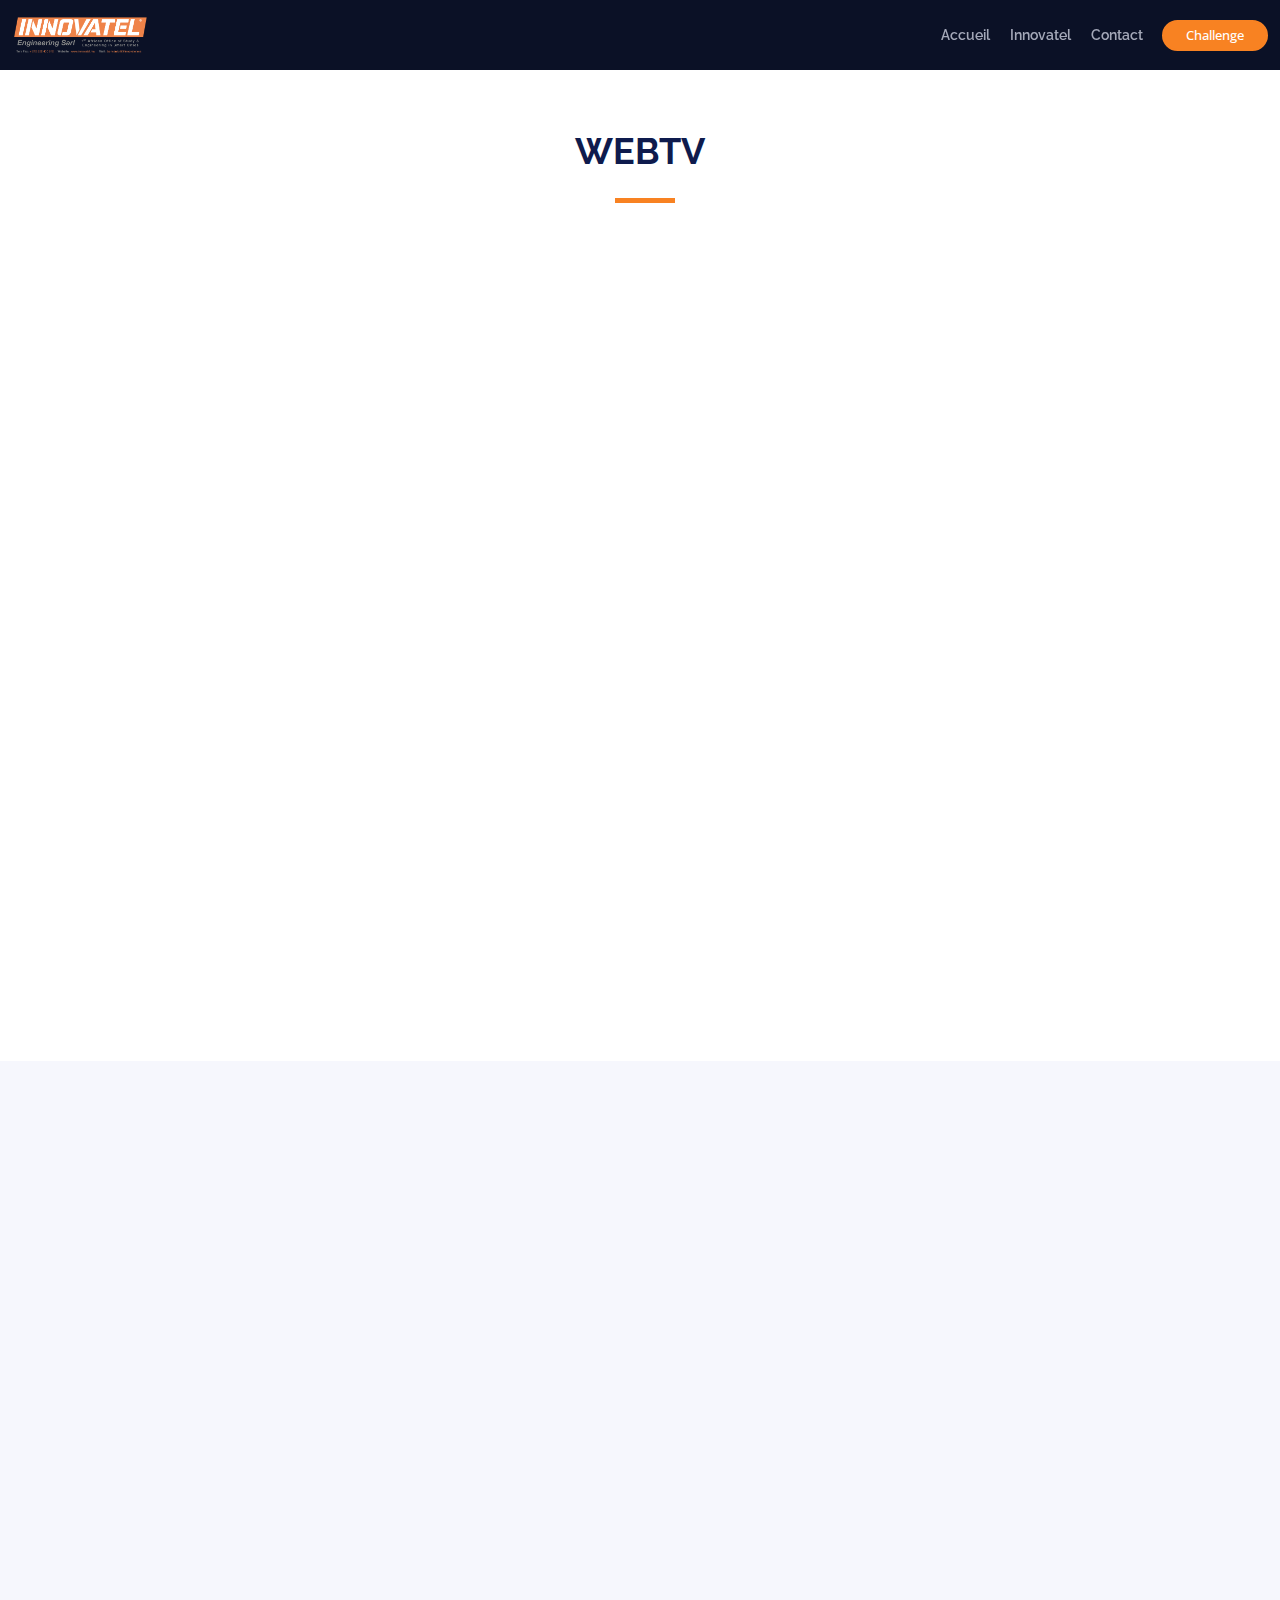
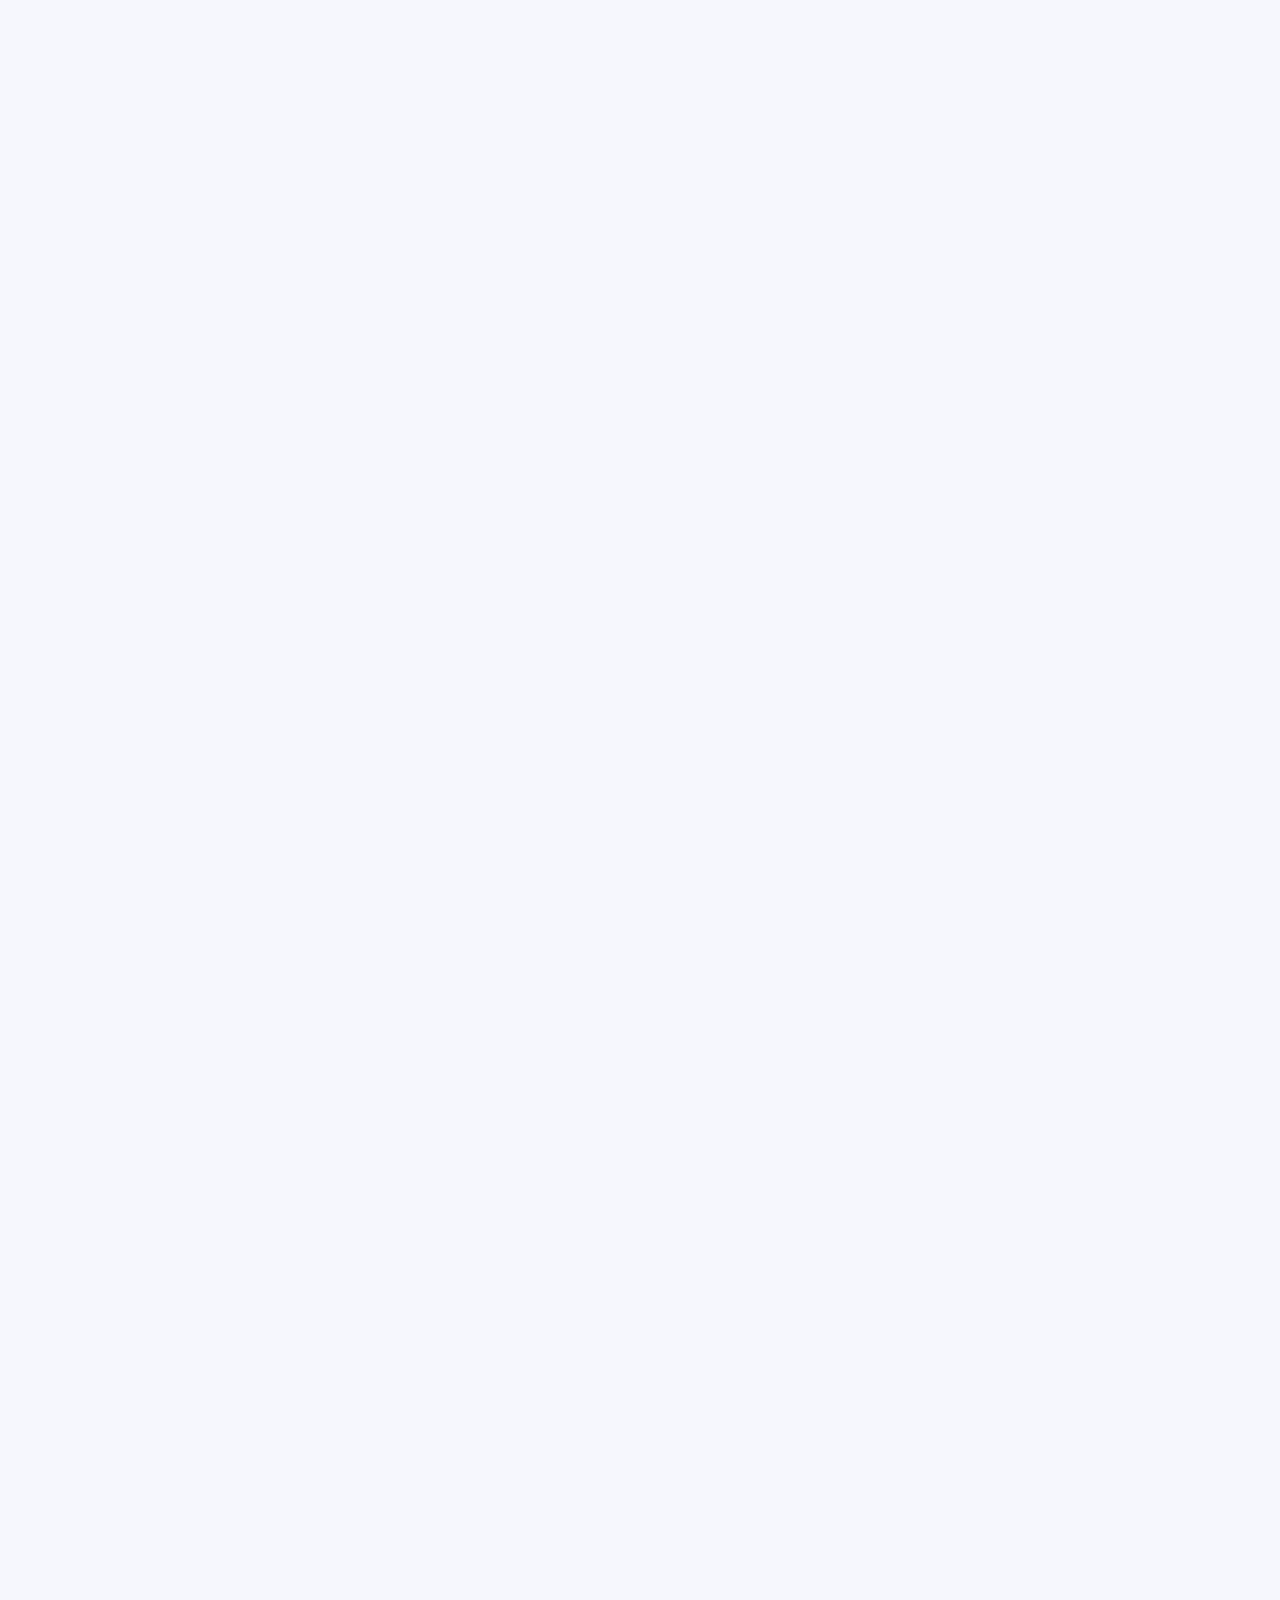
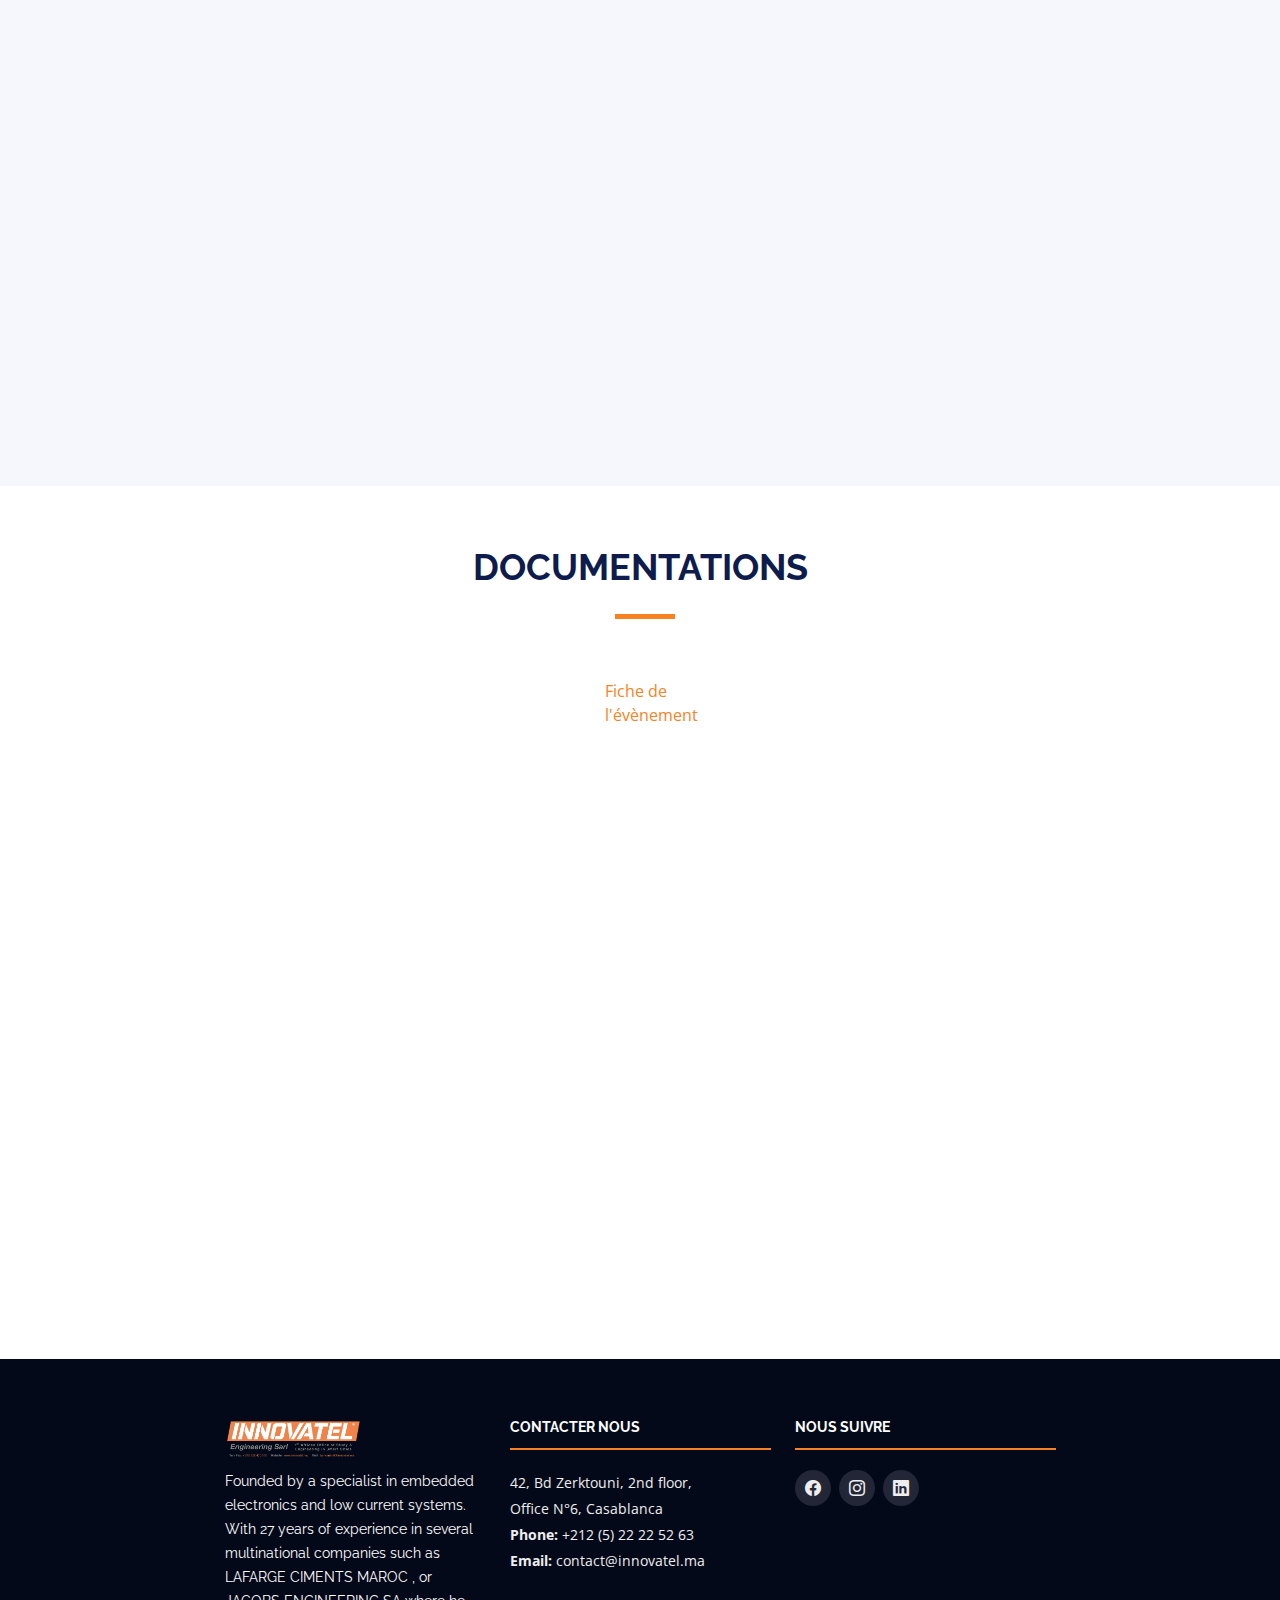
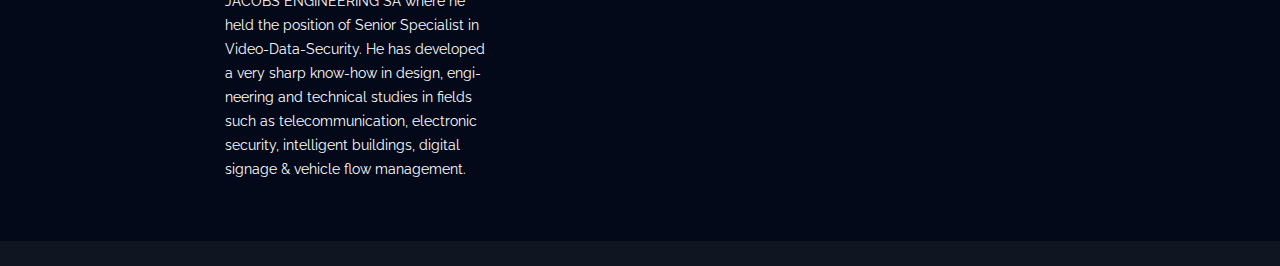
<file: TheEvent/webtv.html>
<!DOCTYPE html>
<html lang="en">

<head>
    <meta charset="utf-8">
    <meta content="width=device-width, initial-scale=1.0" name="viewport">

    <title>WebTV - Innovatel</title>
    <meta content="" name="description">
    <meta content="" name="keywords">

    <!-- Favicons -->
    <link href="assets/img/Inno-logo.png" rel="icon">

    <!-- Google Fonts -->
    <link
        href="https://fonts.googleapis.com/css?family=Open+Sans:300,300i,400,400i,700,700i|Raleway:300,400,500,700,800"
        rel="stylesheet">

    <!-- Vendor CSS Files -->
    <link href="assets/vendor/aos/aos.css" rel="stylesheet">
    <link href="assets/vendor/bootstrap/css/bootstrap.min.css" rel="stylesheet">
    <link href="assets/vendor/bootstrap-icons/bootstrap-icons.css" rel="stylesheet">
    <link href="assets/vendor/glightbox/css/glightbox.min.css" rel="stylesheet">
    <link href="assets/vendor/swiper/swiper-bundle.min.css" rel="stylesheet">

    <!-- Template Main CSS File -->
    <link href="assets/css/style.css" rel="stylesheet">

    <!-- =======================================================
  * Template Name: TheEvent - v4.7.0
  * Template URL: https://bootstrapmade.com/theevent-conference-event-bootstrap-template/
  * Author: BootstrapMade.com
  * License: https://bootstrapmade.com/license/
  ======================================================== -->
</head>

<body>

    <!-- ======= Header ======= -->
    <header id="header" class="d-flex align-items-center header-inner">
        <div class="container-fluid container-xxl d-flex align-items-center">

            <div id="logo" class="me-auto">
                <a href="index.html" class="scrollto"><img src="assets/img/Inno-logo.png" alt="" title=""></a>
            </div>

            <nav id="navbar" class="navbar order-last order-lg-0">
                <ul>
                    <li><a class="nav-link scrollto " href="index.html">Accueil</a></li>
                    <li><a class="nav-link scrollto" href="https://www.innovatel.ma">Innovatel</a></li>
                    <li><a class="nav-link scrollto" href="#contact">Contact</a></li>
                </ul>
                <i class="bi bi-list mobile-nav-toggle"></i>
            </nav><!-- .navbar -->
            <a class="buy-tickets scrollto" href="Challenge/index.html">Challenge</a>

        </div>
    </header><!-- End Header -->

    <main id="main" class="main-page">

        <!-- ======= Speaker Details Sectionn ======= -->
        <section id="speakers-details">
            <div class="container">
                
                <div class="section-header">
                    <h2>WebTV</h2>
                </div>

                <div class="row mb-5 d-flex justify-content-center">
                    <div class="col-md-6">
                        <iframe width="560" height="315" src="https://www.youtube.com/embed/zm5sjvChYsw"
                            title="YouTube video player" frameborder="0"
                            allow="accelerometer; autoplay; clipboard-write; encrypted-media; gyroscope; picture-in-picture"
                            allowfullscreen></iframe>
                    </div>

                    <div class="col-md-6">
                        <iframe width="560" height="315" src="https://www.youtube.com/embed/LAqZlm5xlJg"
                            title="YouTube video player" frameborder="0"
                            allow="accelerometer; autoplay; clipboard-write; encrypted-media; gyroscope; picture-in-picture"
                            allowfullscreen></iframe>
                    </div>
                </div>
                <div class="row mb-5 d-flex justify-content-center">
                    <div class="col-md-6">
                        <iframe width="560" height="315" src="https://www.youtube.com/embed/PFtaVQuPQdc"
                            title="YouTube video player" frameborder="0"
                            allow="accelerometer; autoplay; clipboard-write; encrypted-media; gyroscope; picture-in-picture"
                            allowfullscreen></iframe>
                    </div>
                    <div class="col-md-6">
                        <iframe width="560" height="315" src="https://www.youtube.com/embed/l9wUr-CK1Y4"
                            title="YouTube video player" frameborder="0"
                            allow="accelerometer; autoplay; clipboard-write; encrypted-media; gyroscope; picture-in-picture"
                            allowfullscreen></iframe>
                    </div>
                </div>

                
            </div>

        </section>

        <section id="hotels" class="section-with-bg">

			<div class="container" data-aos="fade-up">
				<div class="section-header">
					<h2>Galerie</h2>
				</div>

				<div class="row" data-aos="fade-up" data-aos-delay="100">

					<div class="col-lg-4 col-md-6">
						<div class="hotel">
							<div class="hotel-img">
								<img src="assets/img/1.png" alt="Hotel 1" class="img-fluid">
							</div>
						</div>
					</div>

					<div class="col-lg-4 col-md-6">
						<div class="hotel">
							<div class="hotel-img">
								<img src="assets/img/2.png" alt="Hotel 2" class="img-fluid">
							</div>
						</div>
					</div>

					<div class="col-lg-4 col-md-6">
						<div class="hotel">
							<div class="hotel-img">
								<img src="assets/img/3.png" alt="Hotel 3" class="img-fluid">
							</div>
						</div>
					</div>

				</div>
			</div>

			<div class="container" data-aos="fade-up">
				<div class="section-header">
					<p>1ère Edition du Concours de l’Innovation Africaine CIA 2017</p>
				</div>

				<div class="row" data-aos="fade-up" data-aos-delay="100">

					<div class="col-lg-3 col-md-6">
						<div class="hotel">
							<div class="hotel-img">
								<img src="assets/img/4.png" alt="Hotel 1" class="img-fluid">
							</div>
						</div>
					</div>

					<div class="col-lg-3 col-md-6">
						<div class="hotel">
							<div class="hotel-img">
								<img src="assets/img/5.png" alt="Hotel 2" class="img-fluid">
							</div>
						</div>
					</div>

					<div class="col-lg-3 col-md-6">
						<div class="hotel">
							<div class="hotel-img">
								<img src="assets/img/6.png" alt="Hotel 3" class="img-fluid">
							</div>
						</div>
					</div>

					<div class="col-lg-3 col-md-6">
						<div class="hotel">
							<div class="hotel-img">
								<img src="assets/img/7.png" alt="Hotel 3" class="img-fluid">
							</div>
						</div>
					</div>

				</div>
			</div>

			<div class="container" data-aos="fade-up">
				<div class="section-header">
					<p>2ème Edition du concours de l’innovation Africaine CIA 2018</p>
				</div>

				<div class="row" data-aos="fade-up" data-aos-delay="100">

					<div class="col-lg-6 col-md-6 d-flex justify-content-end">
						<div class="hotel">
							<div class="hotel-img">
								<img src="assets/img/9.png" alt="Hotel 2" class="img-fluid">
							</div>
						</div>
					</div>

					<div class="col-lg-6 col-md-6 d-flex justify-content-start">
						<div class="hotel">
							<div class="hotel-img">
								<img src="assets/img/10.png" alt="Hotel 3" class="img-fluid">
							</div>
						</div>
					</div>
				</div>
			</div>

			<div class="container" data-aos="fade-up">
				<div class="section-header">
					<p>7ème Edition du congrès Arabe d’Innovation 2018 au Maroc</p>
				</div>

				<div class="row" data-aos="fade-up" data-aos-delay="100">

					<div class="col-lg-12 d-flex justify-content-center">
						<div class="hotel">
							<div class="hotel-img">
								<img src="assets/img/11.png" alt="Hotel 1" class="img-fluid">
							</div>
						</div>
					</div>
				</div>
			</div>

			<div class="container" data-aos="fade-up">
				<div class="section-header">
					<p>Sponsor de 10 Maisonnetes lors de la Compétition Solar Decathlon Africa SDA 2019</p>
				</div>

				<div class="row" data-aos="fade-up" data-aos-delay="100">

					<div class="col-lg-4 col-md-6">
						<div class="hotel">
							<div class="hotel-img">
								<img src="assets/img/12.png" alt="Hotel 1" class="img-fluid">
							</div>
						</div>
					</div>

					<div class="col-lg-4 col-md-6">
						<div class="hotel">
							<div class="hotel-img">
								<img src="assets/img/13.png" alt="Hotel 2" class="img-fluid">
							</div>
						</div>
					</div>

					<div class="col-lg-4 col-md-6">
						<div class="hotel">
							<div class="hotel-img">
								<img src="assets/img/15.png" alt="Hotel 1" class="img-fluid">
							</div>
						</div>
					</div>

				</div>
				<div class="section-header">
					<p>4ème Edition de la Conférence Internationale de Syscobiots à ESTC 2019</p>
				</div>
			</div>

		</section>

        <section id="speakers-details">
            <div class="container">
                
                <div class="section-header">
                    <h2>Documentations</h2>
                </div>

                <div class="row mb-5 d-flex justify-content-center">
                    <div class="col-md-1">
                        <a href="BRO GLOBAL V 9.pdf">Fiche de l'évènement</a>
                    </div>
                </div>                
            </div>

        </section>

        <section id="contact" class="section-bg">

            <div class="container" data-aos="fade-up">

                <div class="section-header">
                    <h2>Contacter Nous</h2>
                </div>

                <div class="row contact-info">

                    <div class="col-md-4">
                        <div class="contact-address">
                            <i class="bi bi-geo-alt"></i>
                            <h3>Adresse</h3>
                            <address>42, Bd Zerktouni, 2nd floor, Office N°6, Casablanca<br></address>
                            <address>47, Street Ait Ba Amrane, Casablanca<br></address>
                        </div>
                    </div>

                    <div class="col-md-4">
                        <div class="contact-phone">
                            <i class="bi bi-phone"></i>
                            <h3>Numéro du téléphone</h3>
                            <p>+212 (5) 22 22 52 63</p>
                            <p>+212 522 400 912</p>
                        </div>
                    </div>

                    <div class="col-md-4">
                        <div class="contact-email">
                            <i class="bi bi-envelope"></i>
                            <h3>Email</h3>
                            <p><a href="mailto:contact@innovatel.ma">contact@innovatel.ma</a></p>
                        </div>
                    </div>

                </div>

            </div>

            </div>
        </section><!-- End Contact Section -->

    </main><!-- End #main -->

    <!-- ======= Footer ======= -->
    <footer id="footer">
        <div class="footer-top">
            <div class="container">
                <div class="row  d-flex justify-content-center">

                    <div class="col-lg-3 col-md-6 footer-info">
                        <img src="assets/img/Inno-logo.png" alt="Innovatel">
                        <p>Founded by a specialist in embedded electronics and low current systems. With 27 years of
                            experience in several multinational companies such as LAFARGE CIMENTS MAROC , or JACOBS
                            ENGINEERING SA where he held the position of Senior Specialist in Video-Data-Security. He
                            has developed a very sharp know-how in design, engineering and technical studies in fields
                            such as telecommunication, electronic security, intelligent buildings, digital signage &
                            vehicle flow management.
                        </p>
                    </div>

                    <div class="col-lg-3 col-md-6 footer-contact">
                        <h4>Contacter nous</h4>
                        <p>
                            42, Bd Zerktouni, 2nd floor,
                            <br>Office N°6, Casablanca<br>
                            <strong>Phone:</strong> +212 (5) 22 22 52 63<br>
                            <strong>Email:</strong> contact@innovatel.ma<br>
                        </p>
                    </div>

                    <div class="col-lg-3 col-md-6 social-links">

                        <h4>Nous suivre</h4>
                        <a href="https://www.facebook.com/innovatelengineering" class="facebook"><i
                                class="bi bi-facebook"></i></a>
                        <a href="https://www.instagram.com/innovatel_engineering/" class="instagram"><i
                                class="bi bi-instagram"></i></a>
                        <a href="https://www.linkedin.com/company/innovatel-engineering/" class="linkedin"><i
                                class="bi bi-linkedin"></i></a>

                    </div>




                </div>
            </div>
        </div>
    </footer><!-- End  Footer -->

    <a href="#" class="back-to-top d-flex align-items-center justify-content-center"><i
            class="bi bi-arrow-up-short"></i></a>

    <!-- Vendor JS Files -->
    <script src="assets/vendor/aos/aos.js"></script>
    <script src="assets/vendor/bootstrap/js/bootstrap.bundle.min.js"></script>
    <script src="assets/vendor/glightbox/js/glightbox.min.js"></script>
    <script src="assets/vendor/swiper/swiper-bundle.min.js"></script>
    <script src="assets/vendor/php-email-form/validate.js"></script>

    <!-- Template Main JS File -->
    <script src="assets/js/main.js"></script>

</body>

</html>
</file>
<file: TheEvent/assets/css/style.css>
/*--------------------------------------------------------------
# General
--------------------------------------------------------------*/
body {
  background: #fff;
  color: #2f3138;
  font-family: "Open Sans", sans-serif;
}

a {
  color: #f88222;
  text-decoration: none;
  transition: 0.5s;
}

a:hover, a:active, a:focus {
  color: #f88323;
  outline: none;
  text-decoration: none;
}

p {
  padding: 0;
  margin: 0 0 30px 0;
}

h1, h2, h3, h4, h5, h6 {
  font-family: "Raleway", sans-serif;
  font-weight: 400;
  margin: 0 0 20px 0;
  padding: 0;
  color: #0e1b4d;
}

.main-page {
  margin-top: 70px;
}

/* Prelaoder */
#preloader {
  position: fixed;
  left: 0;
  top: 0;
  z-index: 999;
  width: 100%;
  height: 100%;
  overflow: visible;
  background: #fff url("../img/preloader.svg") no-repeat center center;
}

/*--------------------------------------------------------------
# Back to top button
--------------------------------------------------------------*/
.back-to-top {
  position: fixed;
  visibility: hidden;
  opacity: 0;
  right: 15px;
  bottom: 15px;
  z-index: 996;
  background: #f88222;
  width: 40px;
  height: 40px;
  border-radius: 50px;
  transition: all 0.4s;
}
.back-to-top i {
  font-size: 28px;
  color: #fff;
  line-height: 0;
}
.back-to-top:hover {
  background: #f98a4a;
  color: #fff;
}
.back-to-top.active {
  visibility: visible;
  opacity: 1;
}

/* Sections Header
--------------------------------*/
.section-header {
  margin-bottom: 60px;
  position: relative;
  padding-bottom: 20px;
}
.section-header::before {
  content: "";
  position: absolute;
  display: block;
  width: 60px;
  height: 5px;
  background: #f88222;
  bottom: 0;
  left: calc(50% - 25px);
}
.section-header h2 {
  font-size: 36px;
  text-transform: uppercase;
  text-align: center;
  font-weight: 700;
  margin-bottom: 10px;
}
.section-header p {
  text-align: center;
  padding: 0;
  margin: 0;
  font-size: 18px;
  font-weight: 500;
  color: #9195a2;
}

.section-with-bg {
  background-color: #f6f7fd;
}

/*--------------------------------------------------------------
# Header
--------------------------------------------------------------*/
#header {
  height: 90px;
  position: fixed;
  left: 0;
  top: 0;
  right: 0;
  transition: all 0.5s;
  z-index: 997;
}
#header.header-scrolled, #header.header-inner {
  background: rgba(6, 12, 34, 0.98);
  height: 70px;
}
#header #logo h1 {
  font-size: 36px;
  margin: 0;
  font-family: "Raleway", sans-serif;
  font-weight: 700;
  letter-spacing: 3px;
  text-transform: uppercase;
}
#header #logo h1 span {
  color: #ec7718;
}
#header #logo h1 a, #header #logo h1 a:hover {
  color: #fff;
}
#header #logo img {
  padding: 0;
  margin: 0;
  max-height: 40px;
}
@media (max-width: 992px) {
  #header #logo img {
    max-height: 30px;
  }
}

/*--------------------------------------------------------------
# Buy Tickets
--------------------------------------------------------------*/
.buy-tickets {
  color: #fff;
  background: #f88222;
  padding: 7px 22px;
  margin: 0 0 0 15px;
  border-radius: 50px;
  border: 2px solid #f88222;
  transition: all ease-in-out 0.3s;
  font-weight: 500;
  line-height: 1;
  font-size: 13px;
  white-space: nowrap;
}
.buy-tickets:hover {
  background: none;
  color: #fff;
}
.buy-tickets:focus {
  color: #fff;
}
#buy-tickets h3 {
  font-size: 25px;
}
@media (max-width: 992px) {
  .buy-tickets {
    margin: 0 15px 0 0;
  }
}

.domaines {
  list-style: none;
  color: grey;
}

/*--------------------------------------------------------------
# Navigation Menu
--------------------------------------------------------------*/
/**
* Desktop Navigation 
*/
.navbar {
  padding: 0;
}
.navbar ul {
  margin: 0;
  padding: 0;
  display: flex;
  list-style: none;
  align-items: center;
}
.navbar li {
  position: relative;
}
.navbar > ul > li {
  white-space: nowrap;
  padding: 10px 0 10px 12px;
}
.navbar a, .navbar a:focus {
  display: flex;
  align-items: center;
  justify-content: space-between;
  color: rgba(202, 206, 221, 0.8);
  font-family: "Raleway", sans-serif;
  font-weight: 600;
  font-size: 14px;
  white-space: nowrap;
  transition: 0.3s;
  position: relative;
  padding: 6px 4px;
}
.navbar a i, .navbar a:focus i {
  font-size: 12px;
  line-height: 0;
  margin-left: 5px;
}
.navbar > ul > li > a:before {
  content: "";
  position: absolute;
  width: 0;
  height: 2px;
  bottom: -6px;
  left: 0;
  background-color: #db662f;
  visibility: hidden;
  transition: all 0.3s ease-in-out 0s;
}
.navbar a:hover:before, .navbar li:hover > a:before, .navbar .active:before {
  visibility: visible;
  width: 100%;
}
.navbar a:hover, .navbar .active, .navbar .active:focus, .navbar li:hover > a {
  color: #fff;
}
.navbar .dropdown ul {
  display: block;
  position: absolute;
  left: 12px;
  top: calc(100% + 30px);
  margin: 0;
  padding: 10px 0;
  z-index: 99;
  opacity: 0;
  visibility: hidden;
  background: #fff;
  box-shadow: 0px 0px 30px rgba(127, 137, 161, 0.25);
  transition: 0.3s;
}
.navbar .dropdown ul li {
  min-width: 200px;
}
.navbar .dropdown ul a {
  padding: 10px 20px;
  font-size: 14px;
  text-transform: none;
  color: #060c22;
}
.navbar .dropdown ul a i {
  font-size: 12px;
}
.navbar .dropdown ul a:hover, .navbar .dropdown ul .active:hover, .navbar .dropdown ul li:hover > a {
  color: #f88922;
}
.navbar .dropdown:hover > ul {
  opacity: 1;
  top: 100%;
  visibility: visible;
}
.navbar .dropdown .dropdown ul {
  top: 0;
  left: calc(100% - 30px);
  visibility: hidden;
}
.navbar .dropdown .dropdown:hover > ul {
  opacity: 1;
  top: 0;
  left: 100%;
  visibility: visible;
}
@media (max-width: 1366px) {
  .navbar .dropdown .dropdown ul {
    left: -90%;
  }
  .navbar .dropdown .dropdown:hover > ul {
    left: -100%;
  }
}

/**
* Mobile Navigation 
*/
.mobile-nav-toggle {
  color: #fff;
  font-size: 28px;
  cursor: pointer;
  display: none;
  line-height: 0;
  transition: 0.5s;
}

@media (max-width: 991px) {
  .mobile-nav-toggle {
    display: block;
  }

  .navbar ul {
    display: none;
  }
}
.navbar-mobile {
  position: fixed;
  overflow: hidden;
  top: 0;
  right: 0;
  left: 0;
  bottom: 0;
  background: rgba(0, 0, 0, 0.9);
  transition: 0.3s;
  z-index: 999;
}
.navbar-mobile .mobile-nav-toggle {
  position: absolute;
  top: 15px;
  right: 15px;
}
.navbar-mobile ul {
  display: block;
  position: absolute;
  top: 55px;
  right: 15px;
  bottom: 15px;
  left: 15px;
  padding: 10px 0;
  background-color: #fff;
  overflow-y: auto;
  transition: 0.3s;
}
.navbar-mobile > ul > li {
  padding: 0;
}
.navbar-mobile a:hover:before, .navbar-mobile li:hover > a:before, .navbar-mobile .active:before {
  visibility: hidden;
}
.navbar-mobile a, .navbar-mobile a:focus {
  padding: 10px 20px;
  font-size: 15px;
  color: #060c22;
}
.navbar-mobile a:hover, .navbar-mobile .active, .navbar-mobile li:hover > a {
  color: #f88222;
}
.navbar-mobile .getstarted, .navbar-mobile .getstarted:focus {
  margin: 15px;
}
.navbar-mobile .dropdown ul {
  position: static;
  display: none;
  margin: 10px 20px;
  padding: 10px 0;
  z-index: 99;
  opacity: 1;
  visibility: visible;
  background: #fff;
  box-shadow: 0px 0px 30px rgba(127, 137, 161, 0.25);
}
.navbar-mobile .dropdown ul li {
  min-width: 200px;
}
.navbar-mobile .dropdown ul a {
  padding: 10px 20px;
}
.navbar-mobile .dropdown ul a i {
  font-size: 12px;
}
.navbar-mobile .dropdown ul a:hover, .navbar-mobile .dropdown ul .active:hover, .navbar-mobile .dropdown ul li:hover > a {
  color: #f88222;
}
.navbar-mobile .dropdown > .dropdown-active {
  display: block;
}

/*--------------------------------------------------------------
# Hero Section
--------------------------------------------------------------*/
#hero {
  width: 100%;
  height: 100vh;
  background: url(../img/ville.png) bottom center;
  background-size: cover;
  overflow: hidden;
  position: relative;
}
@media (min-width: 1024px) {
  #hero {
    background-attachment: fixed;
  }
}
#hero:before {
  content: "";
  background: rgba(6, 12, 34, 0.8);
  position: absolute;
  bottom: 0;
  top: 0;
  left: 0;
  right: 0;
}

#hero .hero-container {
  position: absolute;
  bottom: 0;
  left: 0;
  top: 30px;
  right: 0;
  display: flex;
  justify-content: center;
  align-items: center;
  flex-direction: column;
  text-align: center;
  padding: 0 0px;
}
@media (max-width: 991px) {
  #hero .hero-container {
    top: 70px;
  }
}
#hero h1 {
  color: #fff;
  font-family: "Raleway", sans-serif;
  font-size: 46px;
  font-weight: 600;
 /* text-transform: uppercase;*/
}
#hero h1 span {
  color: #f88222;
}
@media (max-width: 991px) {
  #hero h1 {
    font-size: 34px;
  }
}
#hero p {
  color: #ebebeb;
  font-weight: 700;
  font-size: 30px;
}
@media (max-width: 991px) {
  #hero p {
    font-size: 16px;
  }
}
#hero .play-btn {
  width: 94px;
  height: 94px;
  background: radial-gradient(#f88222 50%, rgba(101, 111, 150, 0.15) 52%);
  border-radius: 50%;
  display: block;
  position: relative;
  overflow: hidden;
}
#hero .play-btn::after {
  content: "";
  position: absolute;
  left: 50%;
  top: 50%;
  transform: translateX(-40%) translateY(-50%);
  width: 0;
  height: 0;
  border-top: 10px solid transparent;
  border-bottom: 10px solid transparent;
  border-left: 15px solid #fff;
  z-index: 100;
  transition: all 400ms cubic-bezier(0.55, 0.055, 0.675, 0.19);
}
#hero .play-btn:before {
  content: "";
  position: absolute;
  width: 120px;
  height: 120px;
  -webkit-animation-delay: 0s;
  animation-delay: 0s;
  -webkit-animation: pulsate-btn 2s;
  animation: pulsate-btn 2s;
  -webkit-animation-direction: forwards;
  animation-direction: forwards;
  -webkit-animation-iteration-count: infinite;
  animation-iteration-count: infinite;
  -webkit-animation-timing-function: steps;
  animation-timing-function: steps;
  opacity: 1;
  border-radius: 50%;
  border: 2px solid rgba(163, 163, 163, 0.4);
  top: -15%;
  left: -15%;
  background: rgba(198, 16, 0, 0);
}
#hero .play-btn:hover::after {
  border-left: 15px solid #f88222;
  transform: scale(20);
}
#hero .play-btn:hover::before {
  content: "";
  position: absolute;
  left: 50%;
  top: 50%;
  transform: translateX(-40%) translateY(-50%);
  width: 0;
  height: 0;
  border: none;
  border-top: 10px solid transparent;
  border-bottom: 10px solid transparent;
  border-left: 15px solid #fff;
  z-index: 200;
  -webkit-animation: none;
  animation: none;
  border-radius: 0;
}
#hero .about-btn {
  font-family: "Raleway", sans-serif;
  font-weight: 500;
  font-size: 14px;
  letter-spacing: 1px;
  display: inline-block;
  padding: 12px 32px;
  border-radius: 50px;
  transition: 0.5s;
  line-height: 1;
  margin: 10px;
  color: #fff;
  -webkit-animation-delay: 0.8s;
  animation-delay: 0.8s;
  border: 2px solid #f88222;
}
#hero .about-btn:hover {
  background: #f88222;
  color: #fff;
}

@-webkit-keyframes pulsate-btn {
  0% {
    transform: scale(0.6, 0.6);
    opacity: 1;
  }
  100% {
    transform: scale(1, 1);
    opacity: 0;
  }
}

@keyframes pulsate-btn {
  0% {
    transform: scale(0.6, 0.6);
    opacity: 1;
  }
  100% {
    transform: scale(1, 1);
    opacity: 0;
  }
}
/*--------------------------------------------------------------
# About Section
--------------------------------------------------------------*/
#about {
  background: url("../img/about-bg.jpg");
  background-size: cover;
  overflow: hidden;
  position: relative;
  color: #fff;
  padding: 60px 0 40px 0;
}
@media (min-width: 1024px) {
  #about {
    background-attachment: fixed;
  }
}
#about:before {
  content: "";
  background: rgba(13, 20, 41, 0.8);
  position: absolute;
  bottom: 0;
  top: 0;
  left: 0;
  right: 0;
}
#about h2 {
  font-size: 36px;
  font-weight: bold;
  text-transform: uppercase;
  margin-bottom: 10px;
  color: #fff;
}
#about h3 {
  font-size: 18px;
  font-weight: bold;
  text-transform: uppercase;
  margin-bottom: 10px;
  color: #fff;
}
#about p {
  font-size: 14px;
  margin-bottom: 20px;
  color: #fff;
  hyphens: auto;
}
#about ul li {
  font-size: 14px;
  margin-bottom: 20px;
  color: #fff;
  hyphens: auto;
}

/*--------------------------------------------------------------
# Speakers Section
--------------------------------------------------------------*/
#speakers {
  padding: 60px 0 30px 0;
}
#speakers .speaker {
  position: relative;
  overflow: hidden;
  margin-bottom: 30px;
}
#speakers .speaker .details {
  background: rgba(6, 12, 34, 0.76);
  position: absolute;
  left: 0;
  bottom: -40px;
  right: 0;
  text-align: center;
  padding-top: 10px;
  transition: all 300ms cubic-bezier(0.645, 0.045, 0.355, 1);
}
#speakers .speaker .details h3 {
  color: #fff;
  font-size: 22px;
  font-weight: 600;
  margin-bottom: 5px;
}
#speakers .speaker .details p {
  color: #fff;
  font-size: 15px;
  margin-bottom: 10px;
  font-style: italic;
}
#speakers .speaker .details .social {
  height: 40px;
}
#speakers .speaker .details .social i {
  line-height: 0;
  margin: 0 2px;
}
#speakers .speaker .details a {
  color: #fff;
}
#speakers .speaker .details a:hover {
  color: #f88222;
}
#speakers .speaker:hover .details {
  bottom: 0;
}

#speakers-details {
  padding: 60px 0;
}
#speakers-details .details h2 {
  color: #112363;
  font-size: 28px;
  font-weight: 700;
  margin-bottom: 10px;
}
#speakers-details .details .social {
  margin-bottom: 15px;
}
#speakers-details .details .social a {
  background: #e9edfb;
  color: #112363;
  line-height: 1;
  display: inline-block;
  text-align: center;
  border-radius: 50%;
  width: 36px;
  height: 36px;
  display: inline-flex;
  align-items: center;
  justify-content: center;
}
#speakers-details .details .social a:hover {
  background: #f88222;
  color: #fff;
}
#speakers-details .details .social a i {
  font-size: 16px;
  line-height: 0;
}
#speakers-details .details p {
  color: #112363;
  font-size: 15px;
  margin-bottom: 10px;
  font-style: italic;
}
#speakers-details .details h4 {
  color: #4e4f52;
  font-size: 12px;
  margin-bottom: 10px;
  font-style: italic;
}
#speakers-details .details ul li {
  color: #112363;
  font-size: 15px;
  margin-bottom: 10px;
}
#speakers-details .details h5 {
  color: #112363;
  font-size: 15px;
  margin-bottom: 10px;
}

/*--------------------------------------------------------------
# Schedule Section
--------------------------------------------------------------*/
#schedule {
  padding: 60px 0 60px 0;
}
#schedule .nav-tabs {
  text-align: center;
  margin: auto;
  display: block;
  border-bottom: 0;
  margin-bottom: 30px;
}
#schedule .nav-tabs li {
  display: inline-block;
  margin-bottom: 0;
}
#schedule .nav-tabs a {
  border: none;
  border-radius: 50px;
  font-weight: 600;
  background-color: #0e1b4d;
  color: #fff;
  padding: 10px 100px;
}
@media (max-width: 991px) {
  #schedule .nav-tabs a {
    padding: 8px 60px;
  }
}
@media (max-width: 767px) {
  #schedule .nav-tabs a {
    padding: 8px 50px;
  }
}
@media (max-width: 480px) {
  #schedule .nav-tabs a {
    padding: 8px 30px;
  }
}
#schedule .nav-tabs a.active {
  background-color: #f88222;
  color: #fff;
}
#schedule .sub-heading {
  text-align: center;
  font-size: 18px;
  font-style: italic;
  margin: 0 auto 30px auto;
}
@media (min-width: 991px) {
  #schedule .sub-heading {
    width: 75%;
  }
}
#schedule .tab-pane {
  transition: ease-in-out 0.2s;
}
#schedule .schedule-item {
  border-bottom: 1px solid #cad4f6;
  padding-top: 15px;
  padding-bottom: 15px;
  transition: background-color ease-in-out 0.3s;
}
#schedule .schedule-item:hover {
  background-color: #fff;
}
#schedule .schedule-item time {
  padding-bottom: 5px;
  display: inline-block;
  color: #f88222;
}
#schedule .schedule-item .speaker {
  width: 60px;
  height: 60px;
  overflow: hidden;
  border-radius: 50%;
  float: left;
  margin: 0 10px 10px 0;
}

#schedule .schedule-item .speaker img {
  height: 100%;
  transform: translateX(-50%);
  margin-left: 50%;
  transition: all ease-in-out 0.3s;
}
#schedule .schedule-item h4 {
  font-size: 18px;
  font-weight: 600;
  margin-bottom: 5px;
}
#schedule .schedule-item span {
  font-style: italic;
  color: #f88222;
  font-weight: normal;
  font-size: 16px;
}
#schedule .schedule-item p {
  font-style: italic;
  color: #152b79;
  margin-bottom: 0;
}
#schedule .schedule-item ul li {
  font-style: italic;
  color: #38383a;
  margin-bottom: 0;
}

/*--------------------------------------------------------------
# Venue Section
--------------------------------------------------------------*/
#venue {
  padding: 60px 0;
}
#venue .container-fluid {
  margin-bottom: 3px;
}
#venue .venue-map iframe {
  width: 100%;
  height: 100%;
  min-height: 300px;
}
#venue .venue-info {
  background: url("../img/subscribe-bg.jpg") top center no-repeat;
  background-size: cover;
  position: relative;
  padding-top: 60px;
  padding-bottom: 60px;
}

#venue .venue-info:before {
  content: "";
  background: rgba(13, 20, 41, 0.8);
  position: absolute;
  bottom: 0;
  top: 0;
  left: 0;
  right: 0;
}
#venue .venue-info h3 {
  font-size: 36px;
  font-weight: 700;
  color: #fff;
}
@media (max-width: 574px) {
  #venue .venue-info h3 {
    font-size: 24px;
  }
}
#venue .venue-info p {
  color: #fff;
  margin-bottom: 0;
}
#venue .venue-info ul li{
  color: #fff;
  margin-bottom: 0;
}
#venue .venue-gallery-container {
  padding-right: 12px;
}
#venue .venue-gallery {
  overflow: hidden;
  border-right: 3px solid #fff;
  border-bottom: 3px solid #fff;
}
#venue .venue-gallery img {
  transition: all ease-in-out 0.4s;
}
#venue .venue-gallery:hover img {
  transform: scale(1.1);
}

/*--------------------------------------------------------------
# Hotels Section
--------------------------------------------------------------*/
#hotels {
  padding: 60px 0;
}
#hotels .hotel {
  border: 1px solid #e0e5fa;
  background: #fff;
  margin-bottom: 30px;
}
#hotels .hotel:hover .hotel-img img {
  transform: scale(1.1);
}
#hotels .hotel-img {
  overflow: hidden;
  margin-bottom: 15px;
}
#hotels .hotel-img img {
  transition: 0.3s ease-in-out;
}
#hotels h3 {
  font-weight: 600;
  font-size: 20px;
  margin-bottom: 5px;
  padding: 0 20px;
}
#hotels a {
  color: #152b79;
}
#hotels a:hover {
  color: #f88222;
}
#hotels .stars {
  padding: 0 20px;
  margin-bottom: 5px;
}
#hotels .stars i {
  color: #ffc31d;
}
#hotels p {
  padding: 0 20px;
  margin-bottom: 20px;
  color: #060c22;
  font-style: italic;
  font-size: 15px;
}

/*--------------------------------------------------------------
# Gallery Section
--------------------------------------------------------------*/
#gallery {
  padding: 60px;
  overflow: hidden;
}
#gallery .swiper-pagination {
  margin-top: 20px;
  position: relative;
}
#gallery .swiper-pagination .swiper-pagination-bullet {
  width: 12px;
  height: 12px;
  background-color: #fff;
  opacity: 1;
  border: 1px solid #f88222;
}
#gallery .swiper-pagination .swiper-pagination-bullet-active {
  background-color: #f88222;
}
#gallery .swiper-slide-active {
  text-align: center;
}
@media (min-width: 992px) {
  #gallery .swiper-wrapper {
    padding: 40px 0;
  }
  #gallery .swiper-slide-active {
    border: 5px solid #f88222;
    padding: 4px;
    background: #fff;
    z-index: 1;
    transform: scale(1.15);
    margin-top: 6px;
  }
}

/*--------------------------------------------------------------
# Sponsors Section
--------------------------------------------------------------*/
#supporters {
  padding: 60px 0;
}
#supporters .supporters-wrap {
  border-top: 1px solid #e0e5fa;
  border-left: 1px solid #e0e5fa;
  margin-bottom: 30px;
}
#supporters .supporter-logo {
  padding-left: 30px;
  padding-right: 30px;
  display: flex;
  justify-content: center;
  align-items: center;
  border-right: 1px solid #e0e5fa;
  border-bottom: 1px solid #e0e5fa;
  overflow: hidden;
  background: rgba(255, 255, 255, 0.5);
  height: 160px;
}

#supporters .supporter-title {
  display: flex;
  justify-content: center;
  align-items: center;
  border-right: 1px solid #e0e5fa;
  border-bottom: 1px solid #e0e5fa;
  overflow: hidden;
  background: rgba(255, 255, 255, 0.5);
  height: 80px;
}

#supporters .supporter-title h3 {
  font-weight:bold;
  text-align: center;
}

#supporters .supporter-logo:hover img {
  transform: scale(1.2);
}
#supporters img {
  transition: all 0.4s ease-in-out;
}

/*--------------------------------------------------------------
# F.A.Q Section
--------------------------------------------------------------*/
#faq {
  padding: 60px 0;
}
#faq .faq-list {
  padding: 0;
  list-style: none;
}
#faq .faq-list li {
  border-bottom: 1px solid #e9eaed;
  margin-bottom: 20px;
  padding-bottom: 20px;
}
#faq .faq-list .question {
  display: block;
  position: relative;
  font-family: #f88222;
  font-size: 18px;
  line-height: 24px;
  font-weight: 400;
  padding-left: 25px;
  cursor: pointer;
  color: #e0072f;
  transition: 0.3s;
}
#faq .faq-list i {
  font-size: 16px;
  position: absolute;
  left: 0;
  top: -2px;
}
#faq .faq-list p {
  margin-bottom: 0;
  padding: 10px 0 0 25px;
}
#faq .faq-list .icon-show {
  display: none;
}
#faq .faq-list .collapsed {
  color: black;
}
#faq .faq-list .collapsed:hover {
  color: #f88222;
}
#faq .faq-list .collapsed .icon-show {
  display: inline-block;
  transition: 0.6s;
}
#faq .faq-list .collapsed .icon-close {
  display: none;
  transition: 0.6s;
}

/*--------------------------------------------------------------
# Subscribe Section
--------------------------------------------------------------*/
#subscribe {
  padding: 60px;
  background: url(../img/subscribe-bg.jpg) center center no-repeat;
  background-size: cover;
  overflow: hidden;
  position: relative;
}
#subscribe:before {
  content: "";
  background: rgba(6, 12, 34, 0.6);
  position: absolute;
  bottom: 0;
  top: 0;
  left: 0;
  right: 0;
}
@media (min-width: 1024px) {
  #subscribe {
    background-attachment: fixed;
  }
}
#subscribe .section-header h2, #subscribe p {
  color: #fff;
}
#subscribe input {
  background: #fff;
  color: #060c22;
  border: 0;
  outline: none;
  margin: 0;
  padding: 9px 20px;
  border-radius: 50px;
  font-size: 14px;
}
@media (min-width: 767px) {
  #subscribe input {
    min-width: 400px;
  }
}
#subscribe button {
  border: 0;
  padding: 9px 25px;
  cursor: pointer;
  background: #f88222;
  color: #fff;
  transition: all 0.3s ease;
  outline: none;
  font-size: 14px;
  border-radius: 50px;
}
#subscribe button:hover {
  background: #e0072f;
}
@media (max-width: 460px) {
  #subscribe button {
    margin-top: 10px;
  }
}

/*--------------------------------------------------------------
# Buy Tickets Section
--------------------------------------------------------------*/
#buy-tickets {
  padding: 60px 0;
}
#buy-tickets .card {
  border: none;
  border-radius: 5px;
  transition: all 0.3s ease-in-out;
  box-shadow: 0 10px 25px 0 rgba(6, 12, 34, 0.1);
}
#buy-tickets .card:hover {
  box-shadow: 0 10px 35px 0 rgba(6, 12, 34, 0.2);
}
#buy-tickets .card hr {
  margin: 25px 0;
}
#buy-tickets .card .card-title {
  margin: 10px 0;
  font-size: 14px;
  letter-spacing: 1px;
  font-weight: bold;
}
#buy-tickets .card .card-price {
  font-size: 48px;
  margin: 0;
}
#buy-tickets .card ul li {
  margin-bottom: 20px;
}
#buy-tickets .card .text-muted {
  opacity: 0.7;
}
#buy-tickets .card .btn {
  font-size: 15px;
  border-radius: 50px;
  padding: 10px 40px;
  transition: all 0.2s;
  background-color: #f88222;
  border: 0;
  color: #fff;
}
#buy-tickets .card .btn:hover {
  background-color: #e0072f;
}
#buy-tickets #buy-ticket-modal input, #buy-tickets #buy-ticket-modal select {
  border-radius: 0;
}
#buy-tickets #buy-ticket-modal .btn {
  font-size: 15px;
  border-radius: 50px;
  padding: 10px 40px;
  transition: all 0.2s;
  background-color: #f88222;
  border: 0;
  color: #fff;
}
#buy-tickets #buy-ticket-modal .btn:hover {
  background-color: #e0072f;
}

/*--------------------------------------------------------------
# Contact Section
--------------------------------------------------------------*/
#contact {
  padding: 60px 0;
}
#contact .contact-info {
  margin-bottom: 20px;
  text-align: center;
}
#contact .contact-info i {
  font-size: 48px;
  display: inline-block;
  margin-bottom: 10px;
  color: #f88222;
}
#contact .contact-info address, #contact .contact-info p {
  margin-bottom: 0;
  color: #112363;
}
#contact .contact-info h3 {
  font-size: 18px;
  margin-bottom: 15px;
  font-weight: bold;
  text-transform: uppercase;
  color: #112363;
}
#contact .contact-info a {
  color: #4869df;
}
#contact .contact-info a:hover {
  color: #f88222;
}
#contact .contact-address, #contact .contact-phone, #contact .contact-email {
  margin-bottom: 20px;
}
@media (min-width: 768px) {
  #contact .contact-address, #contact .contact-phone, #contact .contact-email {
    padding: 20px 0;
  }
}
@media (min-width: 768px) {
  #contact .contact-phone {
    border-left: 1px solid #ddd;
    border-right: 1px solid #ddd;
  }
}
#contact .php-email-form .error-message {
  display: none;
  color: #fff;
  background: #ed3c0d;
  text-align: left;
  padding: 15px;
  font-weight: 600;
}
#contact .php-email-form .error-message br + br {
  margin-top: 25px;
}
#contact .php-email-form .sent-message {
  display: none;
  color: #fff;
  background: #18d26e;
  text-align: center;
  padding: 15px;
  font-weight: 600;
}
#contact .php-email-form .loading {
  display: none;
  background: #fff;
  text-align: center;
  padding: 15px;
}
#contact .php-email-form .loading:before {
  content: "";
  display: inline-block;
  border-radius: 50%;
  width: 24px;
  height: 24px;
  margin: 0 10px -6px 0;
  border: 3px solid #18d26e;
  border-top-color: #eee;
  -webkit-animation: animate-loading 1s linear infinite;
  animation: animate-loading 1s linear infinite;
}
#contact .php-email-form input, #contact .php-email-form textarea {
  border-radius: 0;
  box-shadow: none;
  font-size: 14px;
}
#contact .php-email-form input:focus, #contact .php-email-form textarea:focus {
  border-color: #f88222;
}
#contact .php-email-form input {
  padding: 10px 15px;
}
#contact .php-email-form textarea {
  padding: 12px 15px;
}
#contact .php-email-form button[type=submit] {
  background: #f88222;
  border: 0;
  padding: 10px 40px;
  color: #fff;
  transition: 0.4s;
  border-radius: 50px;
  cursor: pointer;
}
#contact .php-email-form button[type=submit]:hover {
  background: #e0072f;
}
@-webkit-keyframes animate-loading {
  0% {
    transform: rotate(0deg);
  }
  100% {
    transform: rotate(360deg);
  }
}
@keyframes animate-loading {
  0% {
    transform: rotate(0deg);
  }
  100% {
    transform: rotate(360deg);
  }
}

/*--------------------------------------------------------------
# Footer
--------------------------------------------------------------*/
#footer {
  background: #101522;
  padding: 0 0 25px 0;
  color: #eee;
  font-size: 14px;
}
#footer .footer-top {
  background: #040919;
  padding: 60px 0 30px 0;
}
#footer .footer-top .footer-info {
  margin-bottom: 30px;
}
#footer .footer-top .footer-info h3 {
  font-size: 26px;
  margin: 0 0 20px 0;
  padding: 2px 0 2px 0;
  line-height: 1;
  font-family: "Raleway", sans-serif;
  font-weight: 700;
  color: #fff;
}
#footer .footer-top .footer-info img {
  height: 40px;
  margin-bottom: 10px;
}
#footer .footer-top .footer-info p {
  font-size: 14px;
  line-height: 24px;
  margin-bottom: 0;
  hyphens: auto;
  font-family: "Raleway", sans-serif;
  color: #fff;
}
#footer .footer-top .social-links a {
  display: inline-block;
  background: #222636;
  color: #eee;
  line-height: 1;
  margin-right: 4px;
  border-radius: 50%;
  width: 36px;
  height: 36px;
  transition: 0.3s;
  display: inline-flex;
  align-items: center;
  justify-content: center;
}
#footer .footer-top .social-links a i {
  line-height: 0;
  font-size: 16px;
}
#footer .footer-top .social-links a:hover {
  background: #f88222;
  color: #fff;
}
#footer .footer-top h4 {
  font-size: 14px;
  font-weight: bold;
  color: #fff;
  text-transform: uppercase;
  position: relative;
  padding-bottom: 12px;
  border-bottom: 2px solid #f88222;
}
#footer .footer-top .footer-links {
  margin-bottom: 30px;
}
#footer .footer-top .footer-links ul {
  list-style: none;
  padding: 0;
  margin: 0;
}
#footer .footer-top .footer-links ul i {
  padding-right: 5px;
  color: #f88222;
  font-size: 18px;
}
#footer .footer-top .footer-links ul li {
  border-bottom: 1px solid #262c44;
  padding: 10px 0;
}
#footer .footer-top .footer-links ul li:first-child {
  padding-top: 0;
}
#footer .footer-top .footer-links ul a {
  color: #eee;
}
#footer .footer-top .footer-links ul a:hover {
  color: #f88222;
}
#footer .footer-top .footer-contact {
  margin-bottom: 30px;
}
#footer .footer-top .footer-contact p {
  line-height: 26px;
}
#footer .footer-top .footer-newsletter {
  margin-bottom: 30px;
}
#footer .footer-top .footer-newsletter input[type=email] {
  border: 0;
  padding: 6px 8px;
  width: 65%;
}
#footer .footer-top .footer-newsletter input[type=submit] {
  background: #f88222;
  border: 0;
  width: 35%;
  padding: 6px 0;
  text-align: center;
  color: #fff;
  transition: 0.3s;
  cursor: pointer;
}
#footer .footer-top .footer-newsletter input[type=submit]:hover {
  background: #e0072f;
}
</file>
